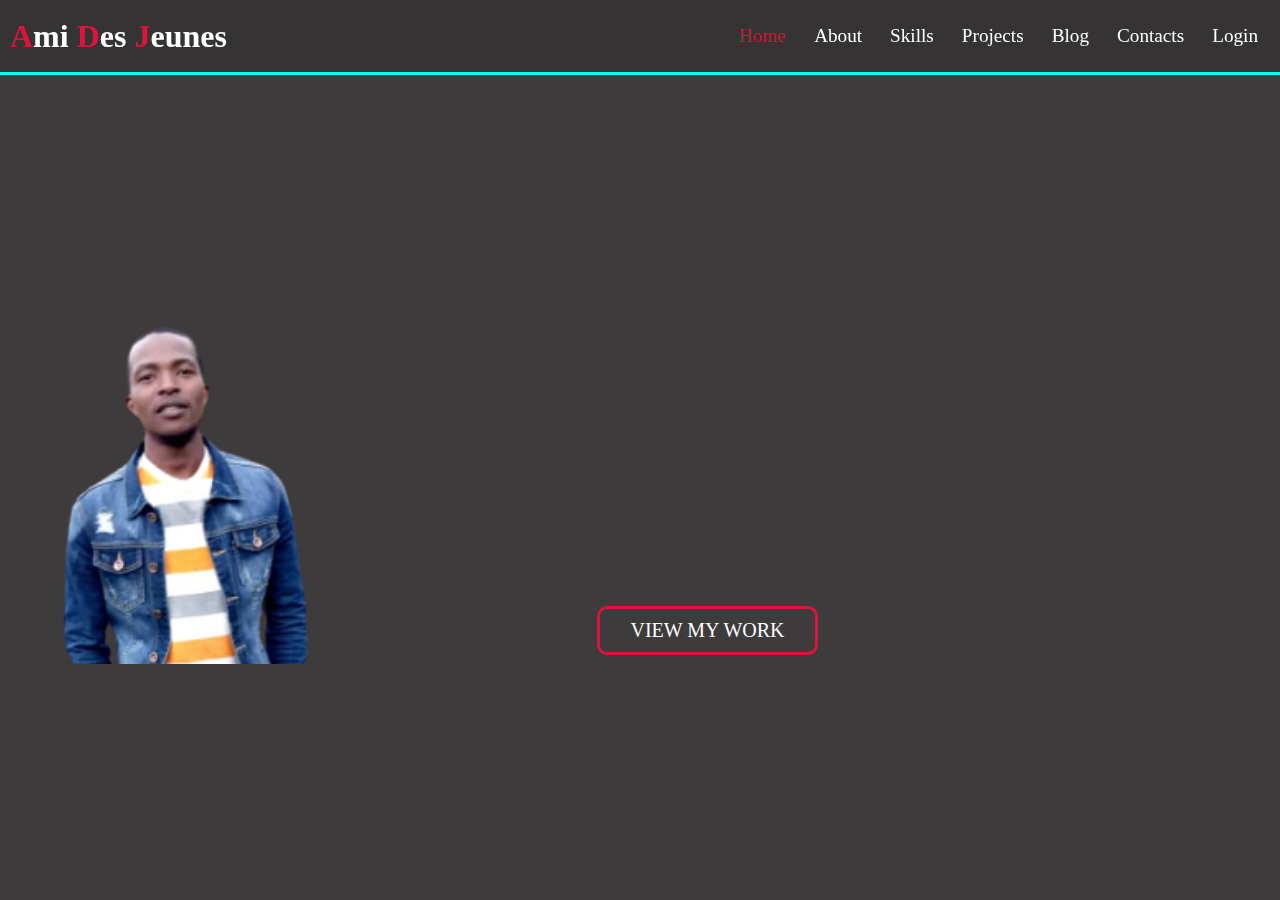
<file: UI/index.html>
<!DOCTYPE html>
<html lang="en">
<head>
    <meta charset="UTF-8">
    <meta name="viewport" content="width=device-width, initial-scale=1.0">
    <link rel="stylesheet" href="./style.css">
    <title>My Web</title>
</head>
<body>
    <!-- header section -->
    <section id="header">
    <div class="header container">
        <div class="nav-bar">
            <div class="brand"> <h1> <a href="#home"> <span>A</span>mi <span>D</span>es <span>J</span>eunes</a></h1> </div>
            <div class="nav-list">
                <div class="hamburger"> <div class="bar"></div></div>
                <ul>
                    <li><a href="#home" class="active_link">Home</a></li>
                    <li><a href="#about">About</a></li>
                    <li><a href="#">Skills</a></li>
                    <li><a href="#">Projects</a></li>
                    <li><a href="#">Blog</a></li>
                    <li><a href="#">Contacts</a></li>
                    <li><a href="#">Login</a></li>
                </ul>

            </div>
       </div>
    </div>
    </section>
    <!-- end of header section -->

    <!-- home section -->
    <section id="home">
        <div class="hero container">
            <div class="text">
                <div class="image">
                    <img src="./img/ami.png" alt="">
                </div>
                <div class="side">
                    <h1>Hello, I’m <span></span></h1>
                    <h1> Ami des jeunes Habumugisha.<span></span></h1>
                    <h1>I’m full-stack a Web developer.<span></span></h1>
                    <a href="#" type="button" class="cta">View my Work</a>
                </div>
            </div>
        </div>
    </section>
    <!-- end of homesection -->
    
    <script src="./app.js"></script>
</body>
</html>
</file>
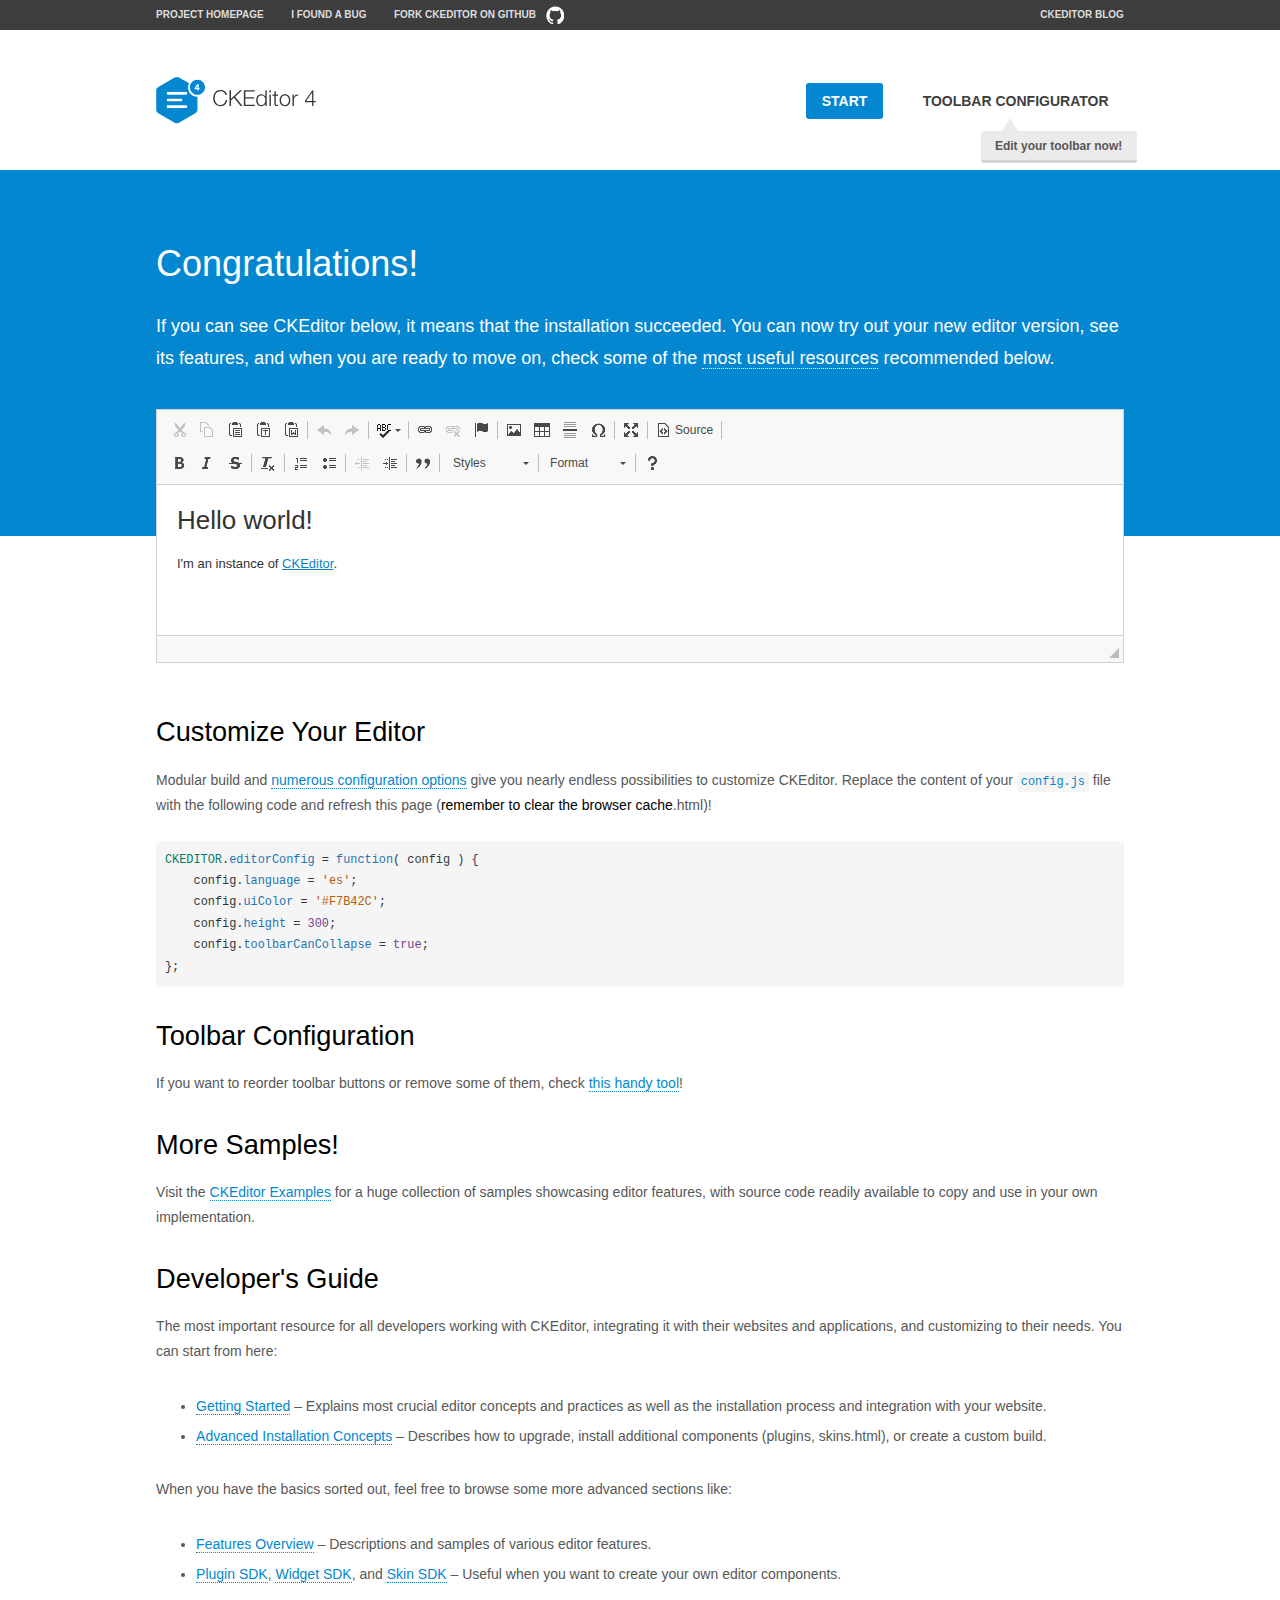
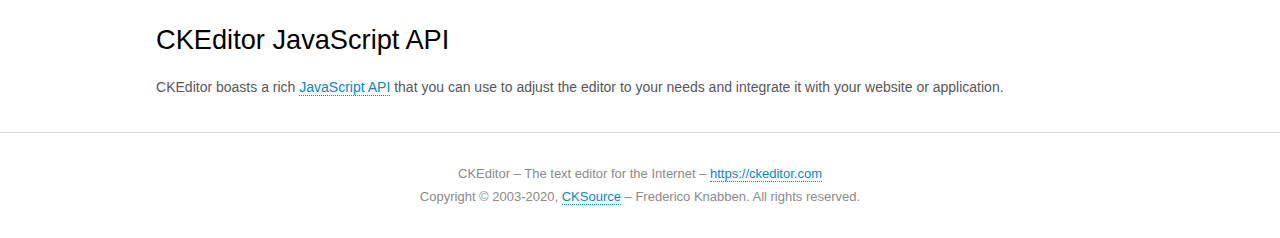
<file: UI/scripts/ckeditor/samples/index.html>
<!DOCTYPE html>
<!--
Copyright (c) 2003-2020, CKSource - Frederico Knabben. All rights reserved.
For licensing, see LICENSE.md or https://ckeditor.com/legal/ckeditor-oss-license
-->
<html lang="en">
<head>
	<meta charset="utf-8">
	<title>CKEditor Sample</title>
	<script src="../ckeditor.js"></script>
	<script src="js/sample.js"></script>
	<link rel="stylesheet" href="css/samples.css">
	<link rel="stylesheet" href="toolbarconfigurator/lib/codemirror/neo.css">
	<meta name="viewport" content="width=device-width,initial-scale=1">
	<meta name="description" content="Try the latest sample of CKEditor 4 and learn more about customizing your WYSIWYG editor with endless possibilities.">
</head>
<body id="main">

<nav class="navigation-a">
	<div class="grid-container">
		<ul class="navigation-a-left grid-width-70">
			<li><a href="https://ckeditor.com/ckeditor-4/">Project Homepage</a></li>
			<li><a href="https://github.com/ckeditor/ckeditor4/issues">I found a bug</a></li>
			<li><a href="https://github.com/ckeditor/ckeditor4" class="icon-pos-right icon-navigation-a-github">Fork CKEditor on GitHub</a></li>
		</ul>
		<ul class="navigation-a-right grid-width-30">
			<li><a href="https://ckeditor.com/blog/">CKEditor Blog</a></li>
		</ul>
	</div>
</nav>

<header class="header-a">
	<div class="grid-container">
		<h1 class="header-a-logo grid-width-30">
			<a href="index.html"><img src="img/logo.svg" onerror="this.src='img/logo.png'; this.onerror=null;" alt="CKEditor Sample"></a>
		</h1>

		<nav class="navigation-b grid-width-70">
			<ul>
				<li><a href="index.html" class="button-a button-a-background">Start</a></li>
				<li><a href="toolbarconfigurator/index.html" class="button-a">Toolbar configurator <span class="balloon-a balloon-a-nw">Edit your toolbar now!</span></a></li>
			</ul>
		</nav>
	</div>
</header>

<main>
	<div class="adjoined-top">
		<div class="grid-container">
			<div class="content grid-width-100">
				<h1>Congratulations!</h1>
				<p>
					If you can see CKEditor below, it means that the installation succeeded.
					You can now try out your new editor version, see its features, and when you are ready to move on, check some of the <a href="#sample-customize">most useful resources</a> recommended below.
				</p>
			</div>
		</div>
	</div>
	<div class="adjoined-bottom">
		<div class="grid-container">
			<div class="grid-width-100">
				<div id="editor">
					<h1>Hello world!</h1>
					<p>I'm an instance of <a href="https://ckeditor.com">CKEditor</a>.</p>
				</div>
			</div>
		</div>
	</div>

	<div class="grid-container">
		<div class="content grid-width-100">
			<section id="sample-customize">
				<h2>Customize Your Editor</h2>
				<p>Modular build and <a href="https://ckeditor.com/docs/ckeditor4/latest/guide/dev_configuration.html">numerous configuration options</a> give you nearly endless possibilities to customize CKEditor. Replace the content of your <code><a href="../config.js">config.js</a></code> file with the following code and refresh this page (<strong>remember to clear the browser cache</strong>.html)!</p>
		<pre class="cm-s-neo CodeMirror"><code><span style="padding-right: 0.1px;"><span class="cm-variable">CKEDITOR</span>.<span class="cm-property">editorConfig</span> <span class="cm-operator">=</span> <span class="cm-keyword">function</span>( <span class="cm-def">config</span> ) {</span>
<span style="padding-right: 0.1px;"><span class="cm-tab">	</span><span class="cm-variable-2">config</span>.<span class="cm-property">language</span> <span class="cm-operator">=</span> <span class="cm-string">'es'</span>;</span>
<span style="padding-right: 0.1px;"><span class="cm-tab">	</span><span class="cm-variable-2">config</span>.<span class="cm-property">uiColor</span> <span class="cm-operator">=</span> <span class="cm-string">'#F7B42C'</span>;</span>
<span style="padding-right: 0.1px;"><span class="cm-tab">	</span><span class="cm-variable-2">config</span>.<span class="cm-property">height</span> <span class="cm-operator">=</span> <span class="cm-number">300</span>;</span>
<span style="padding-right: 0.1px;"><span class="cm-tab">	</span><span class="cm-variable-2">config</span>.<span class="cm-property">toolbarCanCollapse</span> <span class="cm-operator">=</span> <span class="cm-atom">true</span>;</span>
<span style="padding-right: 0.1px;">};</span></code></pre>
			</section>

			<section>
				<h2>Toolbar Configuration</h2>
				<p>If you want to reorder toolbar buttons or remove some of them, check <a href="toolbarconfigurator/index.html">this handy tool</a>!</p>
			</section>

			<section>
				<h2>More Samples!</h2>
				<p>Visit the <a href="https://ckeditor.com/docs/ckeditor4/latest/examples/index.html">CKEditor Examples</a> for a huge collection of samples showcasing editor features, with source code readily available to copy and use in your own implementation.</p>
			</section>

			<section>
				<h2>Developer's Guide</h2>
				<p>The most important resource for all developers working with CKEditor, integrating it with their websites and applications, and customizing to their needs. You can start from here:</p>
				<ul>
					<li><a href="https://ckeditor.com/docs/ckeditor4/latest/guide/dev_installation.html">Getting Started</a> &ndash; Explains most crucial editor concepts and practices as well as the installation process and integration with your website.</li>
					<li><a href="https://ckeditor.com/docs/ckeditor4/latest/guide/dev_advanced_installation.html">Advanced Installation Concepts</a> &ndash; Describes how to upgrade, install additional components (plugins, skins.html), or create a custom build.</li>
				</ul>
					<p>When you have the basics sorted out, feel free to browse some more advanced sections like:</p>
				<ul>
					<li><a href="https://ckeditor.com/docs/ckeditor4/latest/features/index.html">Features Overview</a> &ndash; Descriptions and samples of various editor features.</li>
					<li><a href="https://ckeditor.com/docs/ckeditor4/latest/guide/plugin_sdk_intro.html">Plugin SDK</a>, <a href="https://ckeditor.com/docs/ckeditor4/latest/guide/widget_sdk_intro.html">Widget SDK</a>, and <a href="https://ckeditor.com/docs/ckeditor4/latest/guide/skin_sdk_intro.html">Skin SDK</a> &ndash; Useful when you want to create your own editor components.</li>
				</ul>
			</section>

			<section>
				<h2>CKEditor JavaScript API</h2>
				<p>CKEditor boasts a rich <a href="https://ckeditor.com/docs/ckeditor4/latest/api/index.html">JavaScript API</a> that you can use to adjust the editor to your needs and integrate it with your website or application.</p>
			</section>
		</div>
	</div>
</main>

<footer class="footer-a grid-container">
	<div class="grid-container">
		<p class="grid-width-100">
			CKEditor &ndash; The text editor for the Internet &ndash; <a class="samples" href="https://ckeditor.com/">https://ckeditor.com</a>
		</p>
		<p class="grid-width-100" id="copy">
			Copyright &copy; 2003-2020, <a class="samples" href="https://cksource.com/">CKSource</a> &ndash; Frederico Knabben. All rights reserved.
		</p>
	</div>
</footer>
<script>
	initSample();
</script>

</body>
</html>
</file>
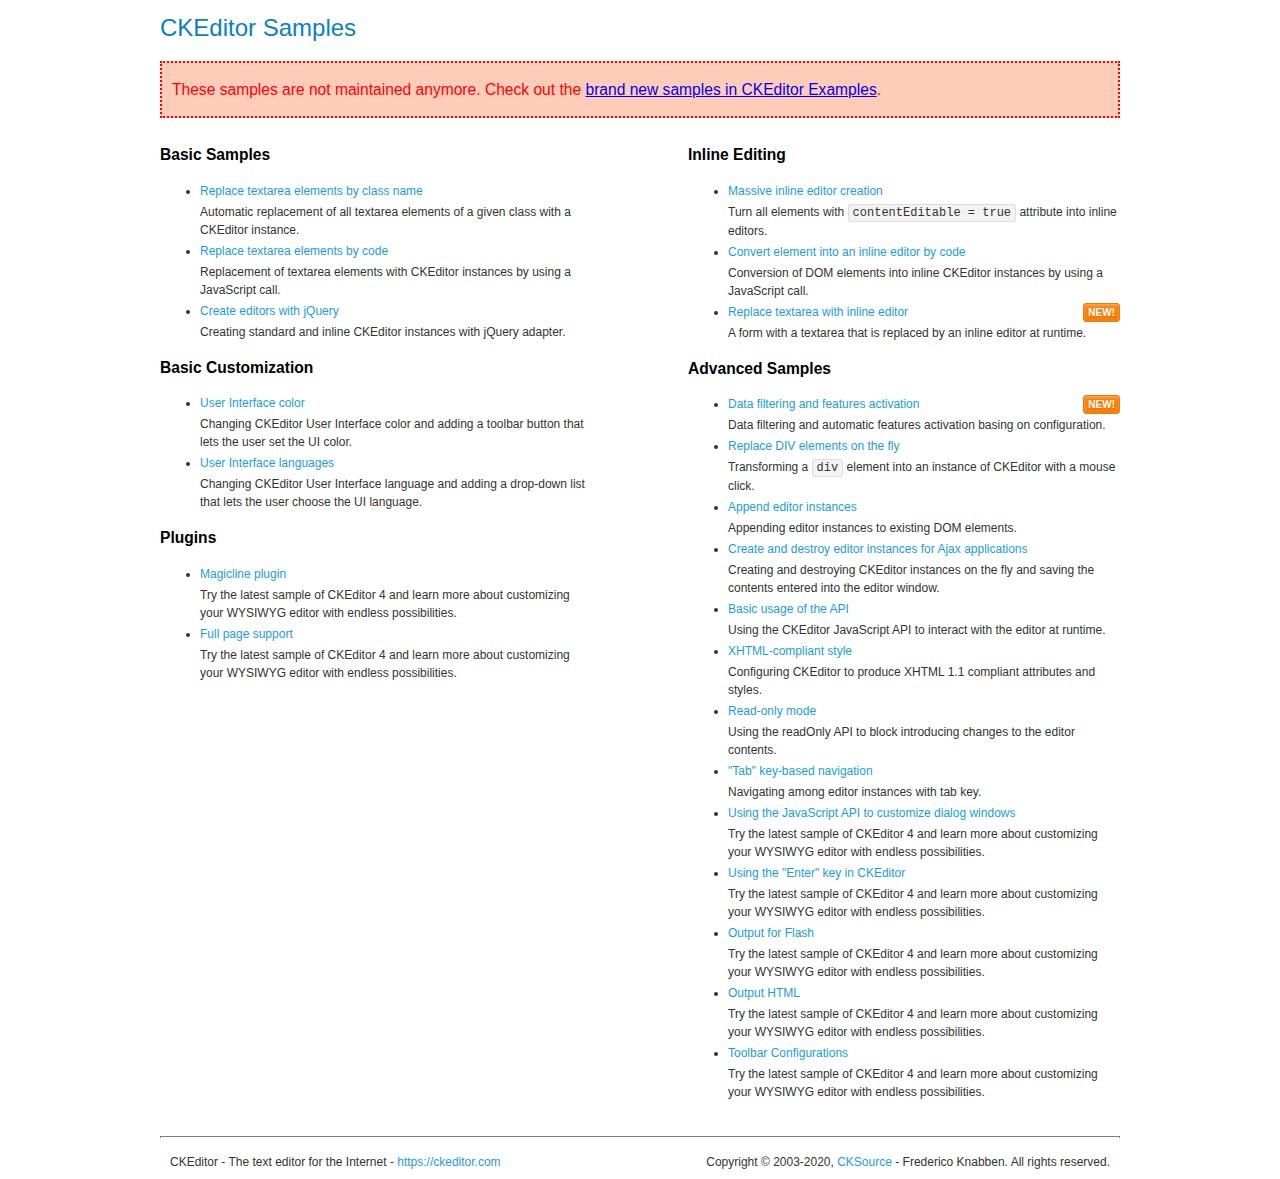
<file: UI/scripts/ckeditor/samples/old/index.html>
<!DOCTYPE html>
<!--
Copyright (c) 2003-2020, CKSource - Frederico Knabben. All rights reserved.
For licensing, see LICENSE.md or https://ckeditor.com/legal/ckeditor-oss-license
-->
<html lang="en">
<head>
	<meta charset="utf-8">
	<title>CKEditor Samples</title>
	<link rel="stylesheet" href="sample.css">
	<meta name="description" content="Try the latest sample of CKEditor 4 and learn more about customizing your WYSIWYG editor with endless possibilities.">
</head>
<body>
	<h1 class="samples">
		CKEditor Samples
	</h1>
	<div class="warning deprecated">
		These samples are not maintained anymore. Check out the <a href="https://ckeditor.com/docs/ckeditor4/latest/examples/index.html">brand new samples in CKEditor Examples</a>.
	</div>
	<div class="twoColumns">
		<div class="twoColumnsLeft">
			<h2 class="samples">
				Basic Samples
			</h2>
			<dl class="samples">
				<dt><a class="samples" href="replacebyclass.html">Replace textarea elements by class name</a></dt>
				<dd>Automatic replacement of all textarea elements of a given class with a CKEditor instance.</dd>

				<dt><a class="samples" href="replacebycode.html">Replace textarea elements by code</a></dt>
				<dd>Replacement of textarea elements with CKEditor instances by using a JavaScript call.</dd>

				<dt><a class="samples" href="jquery.html">Create editors with jQuery</a></dt>
				<dd>Creating standard and inline CKEditor instances with jQuery adapter.</dd>
			</dl>

			<h2 class="samples">
				Basic Customization
			</h2>
			<dl class="samples">
				<dt><a class="samples" href="uicolor.html">User Interface color</a></dt>
				<dd>Changing CKEditor User Interface color and adding a toolbar button that lets the user set the UI color.</dd>

				<dt><a class="samples" href="uilanguages.html">User Interface languages</a></dt>
				<dd>Changing CKEditor User Interface language and adding a drop-down list that lets the user choose the UI language.</dd>
			</dl>


			<h2 class="samples">Plugins</h2>
<dl class="samples">
<dt><a class="samples" href="magicline/magicline.html">Magicline plugin</a></dt>
<dd>Try the latest sample of CKEditor 4 and learn more about customizing your WYSIWYG editor with endless possibilities.</dd>

<dt><a class="samples" href="wysiwygarea/fullpage.html">Full page support</a></dt>
<dd>Try the latest sample of CKEditor 4 and learn more about customizing your WYSIWYG editor with endless possibilities.</dd>
</dl>
		</div>
		<div class="twoColumnsRight">
			<h2 class="samples">
				Inline Editing
			</h2>
			<dl class="samples">
				<dt><a class="samples" href="inlineall.html">Massive inline editor creation</a></dt>
				<dd>Turn all elements with <code>contentEditable = true</code> attribute into inline editors.</dd>

				<dt><a class="samples" href="inlinebycode.html">Convert element into an inline editor by code</a></dt>
				<dd>Conversion of DOM elements into inline CKEditor instances by using a JavaScript call.</dd>

				<dt><a class="samples" href="inlinetextarea.html">Replace textarea with inline editor</a> <span class="new">New!</span></dt>
				<dd>A form with a textarea that is replaced by an inline editor at runtime.</dd>

				
			</dl>

			<h2 class="samples">
				Advanced Samples
			</h2>
			<dl class="samples">
				<dt><a class="samples" href="datafiltering.html">Data filtering and features activation</a> <span class="new">New!</span></dt>
				<dd>Data filtering and automatic features activation basing on configuration.</dd>

				<dt><a class="samples" href="divreplace.html">Replace DIV elements on the fly</a></dt>
				<dd>Transforming a <code>div</code> element into an instance of CKEditor with a mouse click.</dd>

				<dt><a class="samples" href="appendto.html">Append editor instances</a></dt>
				<dd>Appending editor instances to existing DOM elements.</dd>

				<dt><a class="samples" href="ajax.html">Create and destroy editor instances for Ajax applications</a></dt>
				<dd>Creating and destroying CKEditor instances on the fly and saving the contents entered into the editor window.</dd>

				<dt><a class="samples" href="api.html">Basic usage of the API</a></dt>
				<dd>Using the CKEditor JavaScript API to interact with the editor at runtime.</dd>

				<dt><a class="samples" href="xhtmlstyle.html">XHTML-compliant style</a></dt>
				<dd>Configuring CKEditor to produce XHTML 1.1 compliant attributes and styles.</dd>

				<dt><a class="samples" href="readonly.html">Read-only mode</a></dt>
				<dd>Using the readOnly API to block introducing changes to the editor contents.</dd>

				<dt><a class="samples" href="tabindex.html">"Tab" key-based navigation</a></dt>
				<dd>Navigating among editor instances with tab key.</dd>


				
<dt><a class="samples" href="dialog/dialog.html">Using the JavaScript API to customize dialog windows</a></dt>
<dd>Try the latest sample of CKEditor 4 and learn more about customizing your WYSIWYG editor with endless possibilities.</dd>

<dt><a class="samples" href="enterkey/enterkey.html">Using the &quot;Enter&quot; key in CKEditor</a></dt>
<dd>Try the latest sample of CKEditor 4 and learn more about customizing your WYSIWYG editor with endless possibilities.</dd>

<dt><a class="samples" href="htmlwriter/outputforflash.html">Output for Flash</a></dt>
<dd>Try the latest sample of CKEditor 4 and learn more about customizing your WYSIWYG editor with endless possibilities.</dd>

<dt><a class="samples" href="htmlwriter/outputhtml.html">Output HTML</a></dt>
<dd>Try the latest sample of CKEditor 4 and learn more about customizing your WYSIWYG editor with endless possibilities.</dd>

<dt><a class="samples" href="toolbar/toolbar.html">Toolbar Configurations</a></dt>
<dd>Try the latest sample of CKEditor 4 and learn more about customizing your WYSIWYG editor with endless possibilities.</dd>

			</dl>
		</div>
	</div>
	<div id="footer">
		<hr>
		<p>
			CKEditor - The text editor for the Internet - <a class="samples" href="https://ckeditor.com/">https://ckeditor.com</a>
		</p>
		<p id="copy">
			Copyright &copy; 2003-2020, <a class="samples" href="https://cksource.com/">CKSource</a> - Frederico Knabben. All rights reserved.
		</p>
	</div>
</body>
</html>
</file>
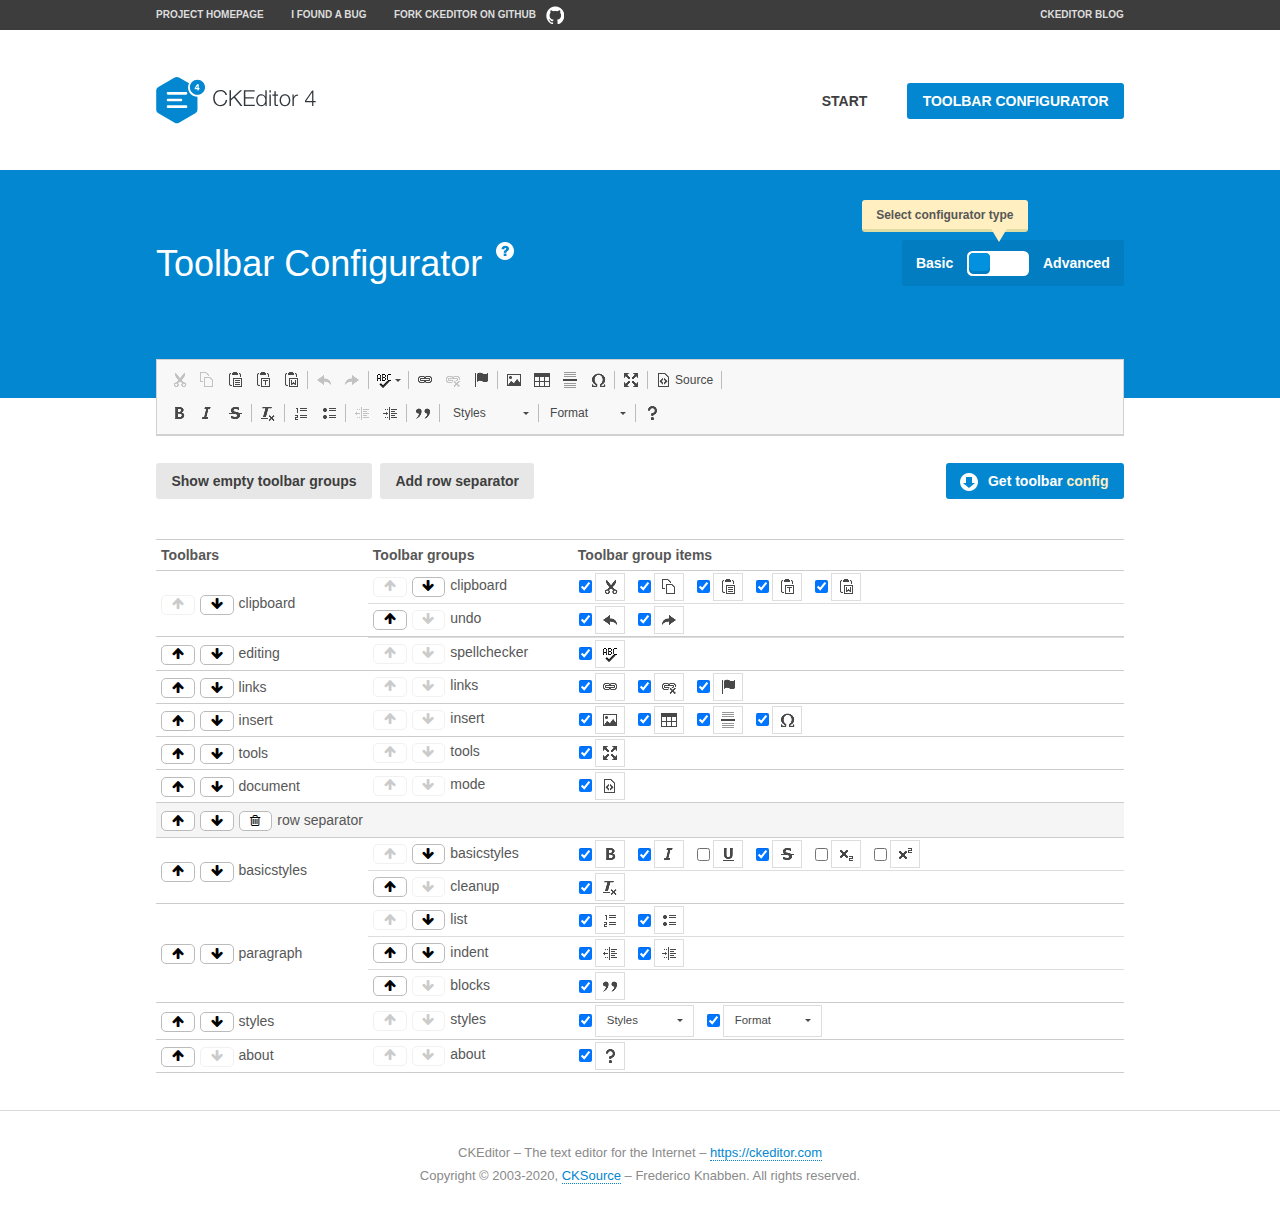
<file: UI/scripts/ckeditor/samples/toolbarconfigurator/index.html>
<!DOCTYPE html>
<!--
Copyright (c) 2003-2020, CKSource - Frederico Knabben. All rights reserved.
For licensing, see LICENSE.md or https://ckeditor.com/legal/ckeditor-oss-license
-->
<!--[if IE 8]><html class="ie8"><![endif]-->
<!--[if gt IE 8]><html><![endif]-->
<!--[if !IE]><!--><html lang="en"><!--<![endif]-->
<head>
	<meta charset="utf-8">
	<title>Toolbar Configurator</title>
	<script src="../../ckeditor.js"></script>
	<script>
		if ( CKEDITOR.env.ie && CKEDITOR.env.version < 9 )
			CKEDITOR.tools.enableHtml5Elements( document );
	</script>
	<link rel="stylesheet" href="lib/codemirror/codemirror.css">
	<link rel="stylesheet" href="lib/codemirror/show-hint.css">
	<link rel="stylesheet" href="lib/codemirror/neo.css">
	<link rel="stylesheet" href="css/fontello.css">
	<link rel="stylesheet" href="../css/samples.css">
	<meta name="description" content="Try the latest sample of CKEditor 4 and learn more about customizing your WYSIWYG editor with endless possibilities.">
</head>
<body id="toolbar">

<nav class="navigation-a">
	<div class="grid-container">
		<ul class="navigation-a-left grid-width-70">
			<li><a href="https://ckeditor.com/ckeditor-4/">Project Homepage</a></li>
			<li><a href="https://github.com/ckeditor/ckeditor4/issues">I found a bug</a></li>
			<li><a href="https://github.com/ckeditor/ckeditor4" class="icon-pos-right icon-navigation-a-github">Fork CKEditor on GitHub</a></li>
		</ul>
		<ul class="navigation-a-right grid-width-30">
			<li><a href="https://ckeditor.com/blog/">CKEditor Blog</a></li>
		</ul>
	</div>
</nav>

<header class="header-a">
	<div class="grid-container">
		<h1 class="header-a-logo grid-width-30">
			<a href="../index.html"><img src="../img/logo.svg" onerror="this.src='../img/logo.png'; this.onerror=null;" alt="CKEditor Logo"></a>
		</h1>
		<nav class="navigation-b grid-width-70">
			<ul>
				<li><a href="../index.html"  class="button-a">Start</a></li>
				<li><a href="index.html"  class="button-a button-a-background">Toolbar configurator</a></li>
			</ul>
		</nav>
	</div>
</header>

<main>
	<div class="adjoined-top">
		<div class="grid-container">
			<div class="content grid-width-100">
				<div class="grid-container-nested">
					<h1 class="grid-width-60">
						Toolbar Configurator
						<a href="#help-content" type="button" title="Configurator help" id="help" class="button-a button-a-background button-a-no-text icon-pos-left icon-question-mark">Help</a>
					</h1>

					<div class="grid-width-40 grid-switch-magic">
						<div class="switch">
							<span class="balloon-a balloon-a-se">Select configurator type</span>
							<input type="radio" name="radio" data-num="1" id="radio-basic" />
							<input type="radio" name="radio" data-num="2" id="radio-advanced" />
							<label data-for="1" for="radio-basic">Basic</label>
							<span class="switch-inner">
								<span class="handler"></span>
							</span>
							<label data-for="2" for="radio-advanced">Advanced</label>
						</div>
					</div>
				</div>
			</div>
		</div>
	</div>
	<div class="adjoined-bottom">
		<div class="grid-container">
			<div class="grid-width-100">
				<div class="editors-container">
					<div id="editor-basic"></div>
					<div id="editor-advanced"></div>
				</div>
			</div>
		</div>
	</div>

	<div class="grid-container configurator">
		<div class="content grid-width-100">
			<div class="configurator">
				<div>
					<div id="toolbarModifierWrapper"></div>
				</div>
			</div>
		</div>
	</div>

	<div id="help-content">
		<div class="grid-container">
			<div class="grid-width-100">
				<h2>What Am I Doing Here?</h2>

				<div class="grid-container grid-container-nested">
					<div class="basic">
						<div class="grid-width-50">
							<p>Arrange <a href="https://ckeditor.com/docs/ckeditor4/latest/api/CKEDITOR_config.html#cfg-toolbarGroups">toolbar groups</a>, toggle <a href="https://ckeditor.com/docs/ckeditor4/latest/api/CKEDITOR_config.html#cfg-removeButtons">button visibility</a> according to your needs and get your toolbar configuration.</p>
							<p>You can replace the content of the <a href="../../config.js"><code>config.js</code></a> file with the generated configuration. If you already set some configuration options you will need to merge both configurations.</p>
						</div>
						<div class="grid-width-50">
							<p>Read more about different ways of <a href="https://ckeditor.com/docs/ckeditor4/latest/guide/dev_configuration.html">setting configuration</a> and do not forget about <strong>clearing browser cache</strong>.</p>
							<p>Arranging toolbar groups is the recommended way of configuring the toolbar, but if you need more freedom you can use the <a href="#advanced">advanced configurator</a>.</p>
						</div>
					</div>
					<div class="advanced" style="display: none;">
						<div class="grid-width-50">
							<p>With this code editor you can edit your <a href="https://ckeditor.com/docs/ckeditor4/latest/api/CKEDITOR_config.html#cfg-toolbar">toolbar configuration</a> live.</p>
							<p>You can replace the content of the <a href="../../config.js"><code>config.js</code></a> file with the generated configuration. If you already set some configuration options you will need to merge both configurations.</p>
						</div>
						<div class="grid-width-50">
							<p>Read more about different ways of <a href="https://ckeditor.com/docs/ckeditor4/latest/guide/dev_configuration.html">setting configuration</a> and do not forget about <strong>clearing browser cache</strong>.</p>
						</div>
					</div>
				</div>

				<p class="grid-container grid-container-nested">
					<button type="button" class="help-content-close grid-width-100 button-a button-a-background">Got it. Let's play!</button>
				</p>
			</div>
		</div>
	</div>
</main>

<footer class="footer-a grid-container">
	<p class="grid-width-100">
		CKEditor &ndash; The text editor for the Internet &ndash; <a class="samples" href="https://ckeditor.com/">https://ckeditor.com</a>
	</p>
	<p class="grid-width-100" id="copy">
		Copyright &copy; 2003-2020, <a class="samples" href="https://cksource.com/">CKSource</a> &ndash; Frederico Knabben. All rights reserved.
	</p>
</footer>

<script src="lib/codemirror/codemirror.js"></script>
<script src="lib/codemirror/javascript.js"></script>
<script src="lib/codemirror/show-hint.js"></script>

<script src="js/fulltoolbareditor.js"></script>
<script src="js/abstracttoolbarmodifier.js"></script>
<script src="js/toolbarmodifier.js"></script>
<script src="js/toolbartextmodifier.js"></script>
<script src="../js/sf.js"></script>

<script>
	( function() {
		'use strict';

		var mode = ( window.location.hash.substr( 1 ) === 'advanced' ) ? 'advanced' : 'basic',
			configuratorSection = CKEDITOR.document.findOne( 'main > .grid-container.configurator' ),
			basicInstruction = CKEDITOR.document.findOne( '#help-content .basic' ),
			advancedInstruction = CKEDITOR.document.findOne( '#help-content .advanced' ),

			// Configurator mode switcher.
			modeSwitchBasic = CKEDITOR.document.getById( 'radio-basic' ),
			modeSwitchAdvanced = CKEDITOR.document.getById( 'radio-advanced' );

		// Initial setup
		function updateSwitcher() {
			if ( mode === 'advanced' ) {
				modeSwitchAdvanced.$.checked = true;
			} else {
				modeSwitchBasic.$.checked = true;
			}
		}

		updateSwitcher();

		CKEDITOR.document.getWindow().on( 'hashchange', function( e ) {
			var hash = window.location.hash.substr( 1 );
			if ( !( hash === 'advanced' || hash === 'basic' ) ) {
				return;
			}
			mode = hash;
			onToolbarsDone( mode );
		} );

		CKEDITOR.document.getWindow().on( 'resize', function() {
			updateToolbar( ( mode === 'basic' ? toolbarModifier : toolbarTextModifier )[ 'editorInstance' ] );
		} );

		function onRefresh( modifier ) {
			modifier = modifier || this;

			if ( mode === 'basic' && modifier instanceof ToolbarConfigurator.ToolbarTextModifier ) {
				return;
			}

			// CodeMirror container becomes visible, so we need to refresh and to avoid rendering problems.
			if ( mode === 'advanced' && modifier instanceof ToolbarConfigurator.ToolbarTextModifier ) {
				modifier.codeContainer.refresh();
			}

			updateToolbar( modifier.editorInstance );
		}

		function updateToolbar( editor ) {
			var editorContainer = editor.container;

			// Not always editor is loaded.
			if ( !editorContainer ) {
				return;
			}

			var displayStyle = editorContainer.getStyle( 'display' );

			editorContainer.setStyle( 'display', 'block' );

			var newHeight = editorContainer.getSize( 'height' );

			var newMarginTop = parseInt( editorContainer.getComputedStyle( 'margin-top' ), 10 );
			newMarginTop = ( isNaN( newMarginTop ) ? 0 : Number( newMarginTop ) );

			var newMarginBottom = parseInt( editorContainer.getComputedStyle( 'margin-bottom' ), 10 );
			newMarginBottom = ( isNaN( newMarginBottom ) ? 0 : Number( newMarginBottom ) );

			var result = newHeight + newMarginTop + newMarginBottom;

			editorContainer.setStyle( 'display', displayStyle );

			editor.container.getAscendant( 'div' ).setStyle( 'height', result + 'px' );
		}

		var toolbarModifier = new ToolbarConfigurator.ToolbarModifier( 'editor-basic' );

		var done = 0;
		toolbarModifier.init( onToolbarInit );
		toolbarModifier.onRefresh = onRefresh;

		CKEDITOR.document.getById( 'toolbarModifierWrapper' ).append( toolbarModifier.mainContainer );

		var toolbarTextModifier = new ToolbarConfigurator.ToolbarTextModifier( 'editor-advanced' );
		toolbarTextModifier.init( onToolbarInit );
		toolbarTextModifier.onRefresh = onRefresh;

		function onToolbarInit() {
			if ( ++done === 2 ) {
				onToolbarsDone();

				positionSticky.watch( CKEDITOR.document.findOne( '.toolbar' ), function() {
					return mode === 'advanced';
				} );
			}
		}

		function onToolbarsDone() {
			if ( mode === 'basic' ) {
				toggleModeBasic( false );
			} else {
				toggleModeAdvanced( false );
			}

			updateSwitcher();

			setTimeout( function() {
				CKEDITOR.document.findOne( '.editors-container' ).addClass( 'active' );
				CKEDITOR.document.findOne( '#toolbarModifierWrapper' ).addClass( 'active' );
			}, 200 );
		}

		CKEDITOR.document.getById( 'toolbarModifierWrapper' ).append( toolbarTextModifier.mainContainer );

		function toogleModeSwitch( onElement, offElement, onModifier, offModifier ) {
			onElement.addClass( 'fancy-button-active' );
			offElement.removeClass( 'fancy-button-active' );

			onModifier.showUI();
			offModifier.hideUI();
		}

		function toggleModeBasic( callOnRefresh ) {
			callOnRefresh = ( callOnRefresh !== false );
			mode = 'basic';
			window.location.hash = '#basic';
			toogleModeSwitch( modeSwitchBasic, modeSwitchAdvanced, toolbarModifier, toolbarTextModifier );

			configuratorSection.removeClass( 'freed-width' );
			basicInstruction.show();
			advancedInstruction.hide();

			callOnRefresh && onRefresh( toolbarModifier );
		}

		function toggleModeAdvanced( callOnRefresh ) {
			callOnRefresh = ( callOnRefresh !== false );
			mode = 'advanced';
			window.location.hash = '#advanced';
			toogleModeSwitch( modeSwitchAdvanced, modeSwitchBasic, toolbarTextModifier, toolbarModifier );

			configuratorSection.addClass( 'freed-width' );
			advancedInstruction.show();
			basicInstruction.hide();

			callOnRefresh && onRefresh( toolbarTextModifier );
		}

		modeSwitchBasic.on( 'click', toggleModeBasic );
		modeSwitchAdvanced.on( 'click', toggleModeAdvanced );

		//
		// Position:sticky for the toolbar.
		//

		// Will make elements behave like they were styled with position:sticky.
		var positionSticky = {
			// Store object: {
			// 		element: CKEDITOR.dom.element, // Element which will float.
			// 		placeholder: CKEDITOR.dom.element, // Placeholder which is place to prevent page bounce.
			// 		isFixed: boolean // Whether element float now.
			// }
			watched: [],

			active: [],

			staticContainer: null,

			init: function() {
				var element = CKEDITOR.dom.element.createFromHtml(
					'<div class="staticContainer">' +
						'<div class="grid-container" >' +
							'<div class="grid-width-100">' +
								'<div class="inner"></div>' +
							'</div>' +
						'</div>' +
					'</div>' );

				this.staticContainer = element.findOne( '.inner' );

				CKEDITOR.document.getBody().append( element );
			},

			watch: function( element, preventFunc ) {
				this.watched.push( {
					element: element,
					placeholder: new CKEDITOR.dom.element( 'div' ),
					isFixed: false,
					preventFunc: preventFunc
				} );
			},

			checkAll: function() {
				for ( var i = 0; i < this.watched.length; i++ ) {
					this.check( this.watched[ i ] );
				}
			},

			check: function( element ) {
				var isFixed = element.isFixed;
				var shouldBeFixed = this.shouldBeFixed( element );

				// Nothing to be done.
				if ( isFixed === shouldBeFixed ) {
					return;
				}

				var placeholder = element.placeholder;

				if ( isFixed ) {
					// Unfixing.

					element.element.insertBefore( placeholder );
					placeholder.remove();

					element.element.removeStyle( 'margin' );

					this.active.splice( CKEDITOR.tools.indexOf( this.active, element ), 1 );

				} else {
					// Fixing.
					placeholder.setStyle( 'width', element.element.getSize( 'width' ) + 'px' );
					placeholder.setStyle( 'height', element.element.getSize( 'height' ) + 'px' );
					placeholder.setStyle( 'margin-bottom', element.element.getComputedStyle( 'margin-bottom' ) );
					placeholder.setStyle( 'display', element.element.getComputedStyle( 'display' ) );
					placeholder.insertAfter( element.element );

					this.staticContainer.append( element.element );

					this.active.push( element );
				}

				element.isFixed = !element.isFixed;
			},

			shouldBeFixed: function( element ) {
				if ( element.preventFunc && element.preventFunc() ) {
					return false;
				}

				// If element is already fixed we are checking it's placeholder.
				var related = ( element.isFixed ? element.placeholder : element.element ),
					clientRect = related.$.getBoundingClientRect(),
					staticHeight = this.staticContainer.getSize('height' ),
					elemHeight = element.element.getSize( 'height' );

				if ( element.isFixed ) {
					return ( clientRect.top + elemHeight < staticHeight );
				} else {
					return ( clientRect.top < staticHeight );
				}
			}
		};

		positionSticky.init();

		CKEDITOR.document.getWindow().on( 'scroll',
			CKEDITOR.tools.eventsBuffer( 100, positionSticky.checkAll, positionSticky ).input
		);

		// Make the toolbar sticky.
		positionSticky.watch( CKEDITOR.document.findOne( '.editors-container' ) );

		// Help button and help-content.
		( function() {
			var helpButton = CKEDITOR.document.getById( 'help' ),
				helpContent = CKEDITOR.document.getById( 'help-content' );

			// Don't show help button on IE8 because it's unsupported by Pico Modal.
			if ( CKEDITOR.env.ie && CKEDITOR.env.version == 8 ) {
				helpButton.hide();
			} else {
				// Display help modal when the button is clicked.
				helpButton.on( 'click', function( evt ) {
					SF.modal( {
						// Clone modal content from DOM.
						content: helpContent.getHtml(),

						afterCreate: function( modal ) {
							// Enable modal content button to close the modal.
							new CKEDITOR.dom.element( modal.modalElem() ).findOne( '.help-content-close' ).once( 'click', modal.close );
						}
					} ).show();
				} );
			}
		} )();
	} )();
</script>
</body>
</html>
</file>
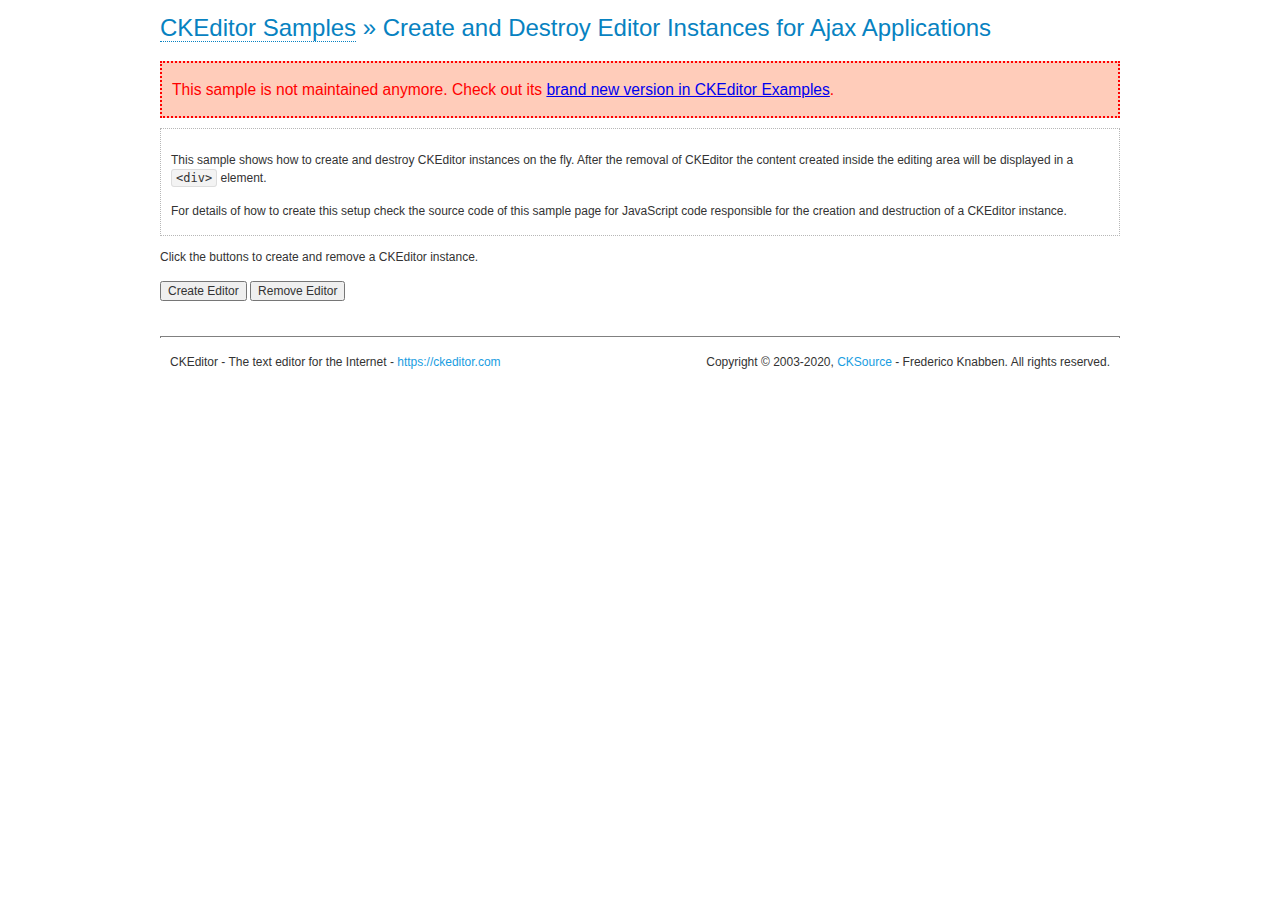
<file: UI/scripts/ckeditor/samples/old/ajax.html>
<!DOCTYPE html>
<!--
Copyright (c) 2003-2020, CKSource - Frederico Knabben. All rights reserved.
For licensing, see LICENSE.md or https://ckeditor.com/legal/ckeditor-oss-license
-->
<html lang="en">
<head>
	<meta charset="utf-8">
	<title>Ajax &mdash; CKEditor Sample</title>
	<script src="../../ckeditor.js"></script>
	<link rel="stylesheet" href="sample.css">
	<meta name="description" content="Try the latest sample of CKEditor 4 and learn more about customizing your WYSIWYG editor with endless possibilities.">
	<script>

		var editor, html = '';

		function createEditor() {
			if ( editor )
				return;

			// Create a new editor inside the <div id="editor">, setting its value to html
			var config = {};
			editor = CKEDITOR.appendTo( 'editor', config, html );
		}

		function removeEditor() {
			if ( !editor )
				return;

			// Retrieve the editor contents. In an Ajax application, this data would be
			// sent to the server or used in any other way.
			document.getElementById( 'editorcontents' ).innerHTML = html = editor.getData();
			document.getElementById( 'contents' ).style.display = '';

			// Destroy the editor.
			editor.destroy();
			editor = null;
		}

	</script>
</head>
<body>
	<h1 class="samples">
		<a href="index.html">CKEditor Samples</a> &raquo; Create and Destroy Editor Instances for Ajax Applications
	</h1>
	<div class="warning deprecated">
		This sample is not maintained anymore. Check out its <a href="https://ckeditor.com/docs/ckeditor4/latest/examples/saveajax.html">brand new version in CKEditor Examples</a>.
	</div>
	<div class="description">
		<p>
			This sample shows how to create and destroy CKEditor instances on the fly. After the removal of CKEditor the content created inside the editing
			area will be displayed in a <code>&lt;div&gt;</code> element.
		</p>
		<p>
			For details of how to create this setup check the source code of this sample page
			for JavaScript code responsible for the creation and destruction of a CKEditor instance.
		</p>
	</div>
	<p>Click the buttons to create and remove a CKEditor instance.</p>
	<p>
		<input onclick="createEditor();" type="button" value="Create Editor">
		<input onclick="removeEditor();" type="button" value="Remove Editor">
	</p>
	<!-- This div will hold the editor. -->
	<div id="editor">
	</div>
	<div id="contents" style="display: none">
		<p>
			Edited Contents:
		</p>
		<!-- This div will be used to display the editor contents. -->
		<div id="editorcontents">
		</div>
	</div>
	<div id="footer">
		<hr>
		<p>
			CKEditor - The text editor for the Internet - <a class="samples" href="https://ckeditor.com/">https://ckeditor.com</a>
		</p>
		<p id="copy">
			Copyright &copy; 2003-2020, <a class="samples" href="https://cksource.com/">CKSource</a> - Frederico
			Knabben. All rights reserved.
		</p>
	</div>
</body>
</html>
</file>
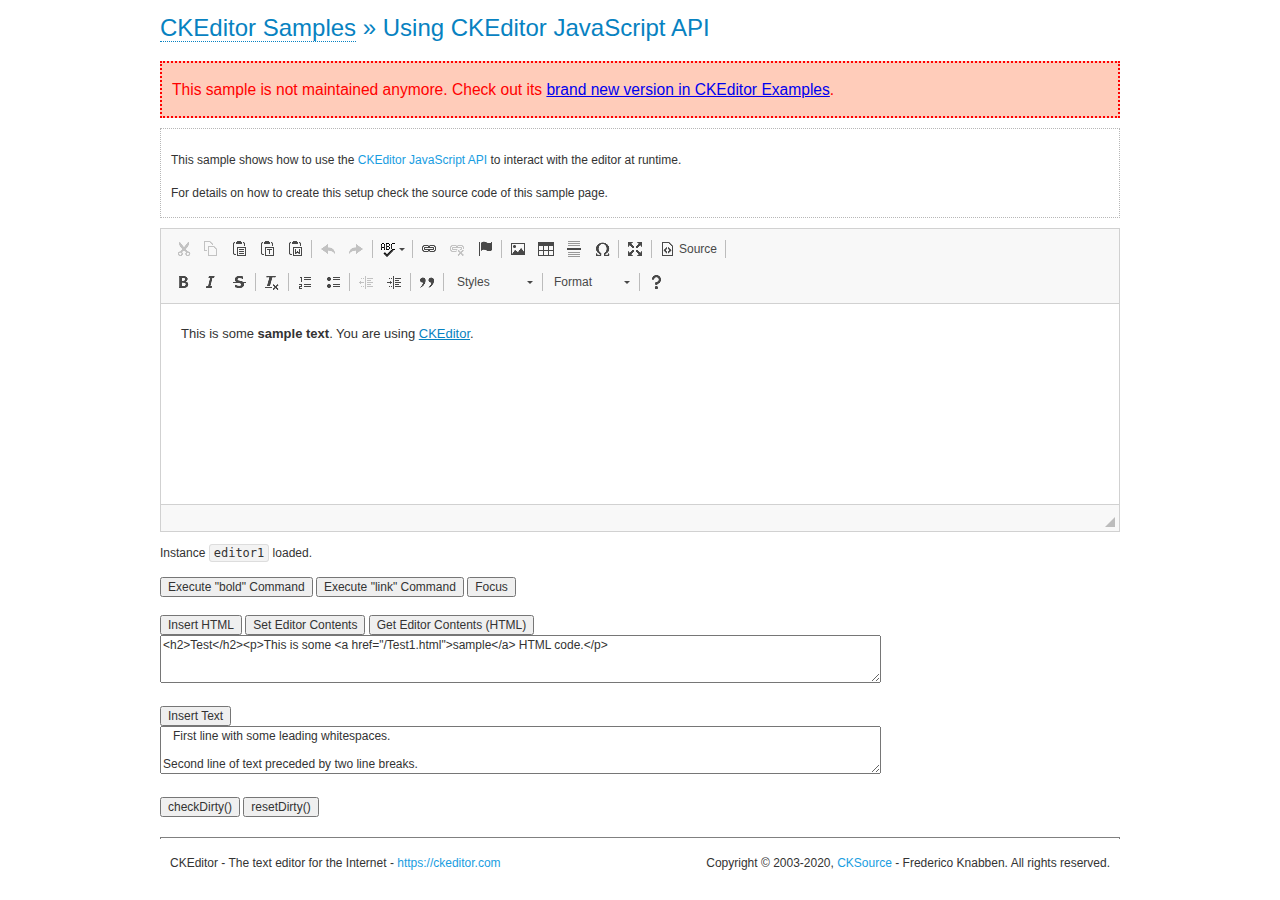
<file: UI/scripts/ckeditor/samples/old/api.html>
<!DOCTYPE html>
<!--
Copyright (c) 2003-2020, CKSource - Frederico Knabben. All rights reserved.
For licensing, see LICENSE.md or https://ckeditor.com/legal/ckeditor-oss-license
-->
<html lang="en">
<head>
	<meta charset="utf-8">
	<title>API Usage &mdash; CKEditor Sample</title>
	<script src="../../ckeditor.js"></script>
	<link href="sample.css" rel="stylesheet">
	<meta name="description" content="Try the latest sample of CKEditor 4 and learn more about customizing your WYSIWYG editor with endless possibilities.">
	<script>

// The instanceReady event is fired, when an instance of CKEditor has finished
// its initialization.
CKEDITOR.on( 'instanceReady', function( ev ) {
	// Show the editor name and description in the browser status bar.
	document.getElementById( 'eMessage' ).innerHTML = 'Instance <code>' + ev.editor.name + '<\/code> loaded.';

	// Show this sample buttons.
	document.getElementById( 'eButtons' ).style.display = 'block';
});

function InsertHTML() {
	// Get the editor instance that we want to interact with.
	var editor = CKEDITOR.instances.editor1;
	var value = document.getElementById( 'htmlArea' ).value;

	// Check the active editing mode.
	if ( editor.mode == 'wysiwyg' )
	{
		// Insert HTML code.
		// https://ckeditor.com/docs/ckeditor4/latest/api/CKEDITOR_editor.html#method-insertHtml
		editor.insertHtml( value );
	}
	else
		alert( 'You must be in WYSIWYG mode!' );
}

function InsertText() {
	// Get the editor instance that we want to interact with.
	var editor = CKEDITOR.instances.editor1;
	var value = document.getElementById( 'txtArea' ).value;

	// Check the active editing mode.
	if ( editor.mode == 'wysiwyg' )
	{
		// Insert as plain text.
		// https://ckeditor.com/docs/ckeditor4/latest/api/CKEDITOR_editor.html#method-insertText
		editor.insertText( value );
	}
	else
		alert( 'You must be in WYSIWYG mode!' );
}

function SetContents() {
	// Get the editor instance that we want to interact with.
	var editor = CKEDITOR.instances.editor1;
	var value = document.getElementById( 'htmlArea' ).value;

	// Set editor contents (replace current contents).
	// https://ckeditor.com/docs/ckeditor4/latest/api/CKEDITOR_editor.html#method-setData
	editor.setData( value );
}

function GetContents() {
	// Get the editor instance that you want to interact with.
	var editor = CKEDITOR.instances.editor1;

	// Get editor contents
	// https://ckeditor.com/docs/ckeditor4/latest/api/CKEDITOR_editor.html#method-getData
	alert( editor.getData() );
}

function ExecuteCommand( commandName ) {
	// Get the editor instance that we want to interact with.
	var editor = CKEDITOR.instances.editor1;

	// Check the active editing mode.
	if ( editor.mode == 'wysiwyg' )
	{
		// Execute the command.
		// https://ckeditor.com/docs/ckeditor4/latest/api/CKEDITOR_editor.html#method-execCommand
		editor.execCommand( commandName );
	}
	else
		alert( 'You must be in WYSIWYG mode!' );
}

function CheckDirty() {
	// Get the editor instance that we want to interact with.
	var editor = CKEDITOR.instances.editor1;
	// Checks whether the current editor contents present changes when compared
	// to the contents loaded into the editor at startup
	// https://ckeditor.com/docs/ckeditor4/latest/api/CKEDITOR_editor.html#method-checkDirty
	alert( editor.checkDirty() );
}

function ResetDirty() {
	// Get the editor instance that we want to interact with.
	var editor = CKEDITOR.instances.editor1;
	// Resets the "dirty state" of the editor (see CheckDirty())
	// https://ckeditor.com/docs/ckeditor4/latest/api/CKEDITOR_editor.html#method-resetDirty
	editor.resetDirty();
	alert( 'The "IsDirty" status has been reset' );
}

function Focus() {
	CKEDITOR.instances.editor1.focus();
}

function onFocus() {
	document.getElementById( 'eMessage' ).innerHTML = '<b>' + this.name + ' is focused </b>';
}

function onBlur() {
	document.getElementById( 'eMessage' ).innerHTML = this.name + ' lost focus';
}

	</script>

</head>
<body>
	<h1 class="samples">
		<a href="index.html">CKEditor Samples</a> &raquo; Using CKEditor JavaScript API
	</h1>
	<div class="warning deprecated">
		This sample is not maintained anymore. Check out its <a href="https://ckeditor.com/docs/ckeditor4/latest/examples/api.html">brand new version in CKEditor Examples</a>.
	</div>
	<div class="description">
	<p>
		This sample shows how to use the
		<a class="samples" href="https://ckeditor.com/docs/ckeditor4/latest/api/CKEDITOR_editor.html">CKEditor JavaScript API</a>
		to interact with the editor at runtime.
	</p>
	<p>
		For details on how to create this setup check the source code of this sample page.
	</p>
	</div>

	<!-- This <div> holds alert messages to be display in the sample page. -->
	<div id="alerts">
		<noscript>
			<p>
				<strong>CKEditor requires JavaScript to run</strong>. In a browser with no JavaScript
				support, like yours, you should still see the contents (HTML data) and you should
				be able to edit it normally, without a rich editor interface.
			</p>
		</noscript>
	</div>
	<form action="../../../samples/sample_posteddata.php" method="post">
		<textarea cols="100" id="editor1" name="editor1" rows="10">&lt;p&gt;This is some &lt;strong&gt;sample text&lt;/strong&gt;. You are using &lt;a href="https://ckeditor.com/"&gt;CKEditor&lt;/a&gt;.&lt;/p&gt;</textarea>

		<script>
			// Replace the <textarea id="editor1"> with an CKEditor instance.
			CKEDITOR.replace( 'editor1', {
				on: {
					focus: onFocus,
					blur: onBlur,

					// Check for availability of corresponding plugins.
					pluginsLoaded: function( evt ) {
						var doc = CKEDITOR.document, ed = evt.editor;
						if ( !ed.getCommand( 'bold' ) )
							doc.getById( 'exec-bold' ).hide();
						if ( !ed.getCommand( 'link' ) )
							doc.getById( 'exec-link' ).hide();
					}
				}
			});
		</script>

		<p id="eMessage">
		</p>

		<div id="eButtons" style="display: none">
			<input id="exec-bold" onclick="ExecuteCommand('bold');" type="button" value="Execute &quot;bold&quot; Command">
			<input id="exec-link" onclick="ExecuteCommand('link');" type="button" value="Execute &quot;link&quot; Command">
			<input onclick="Focus();" type="button" value="Focus">
			<br><br>
			<input onclick="InsertHTML();" type="button" value="Insert HTML">
			<input onclick="SetContents();" type="button" value="Set Editor Contents">
			<input onclick="GetContents();" type="button" value="Get Editor Contents (HTML)">
			<br>
			<textarea cols="100" id="htmlArea" rows="3">&lt;h2&gt;Test&lt;/h2&gt;&lt;p&gt;This is some &lt;a href="/Test1.html"&gt;sample&lt;/a&gt; HTML code.&lt;/p&gt;</textarea>
			<br>
			<br>
			<input onclick="InsertText();" type="button" value="Insert Text">
			<br>
			<textarea cols="100" id="txtArea" rows="3">   First line with some leading whitespaces.

Second line of text preceded by two line breaks.</textarea>
			<br>
			<br>
			<input onclick="CheckDirty();" type="button" value="checkDirty()">
			<input onclick="ResetDirty();" type="button" value="resetDirty()">
		</div>
	</form>
	<div id="footer">
		<hr>
		<p>
			CKEditor - The text editor for the Internet - <a class="samples" href="https://ckeditor.com/">https://ckeditor.com</a>
		</p>
		<p id="copy">
			Copyright &copy; 2003-2020, <a class="samples" href="https://cksource.com/">CKSource</a> - Frederico
			Knabben. All rights reserved.
		</p>
	</div>
</body>
</html>
</file>
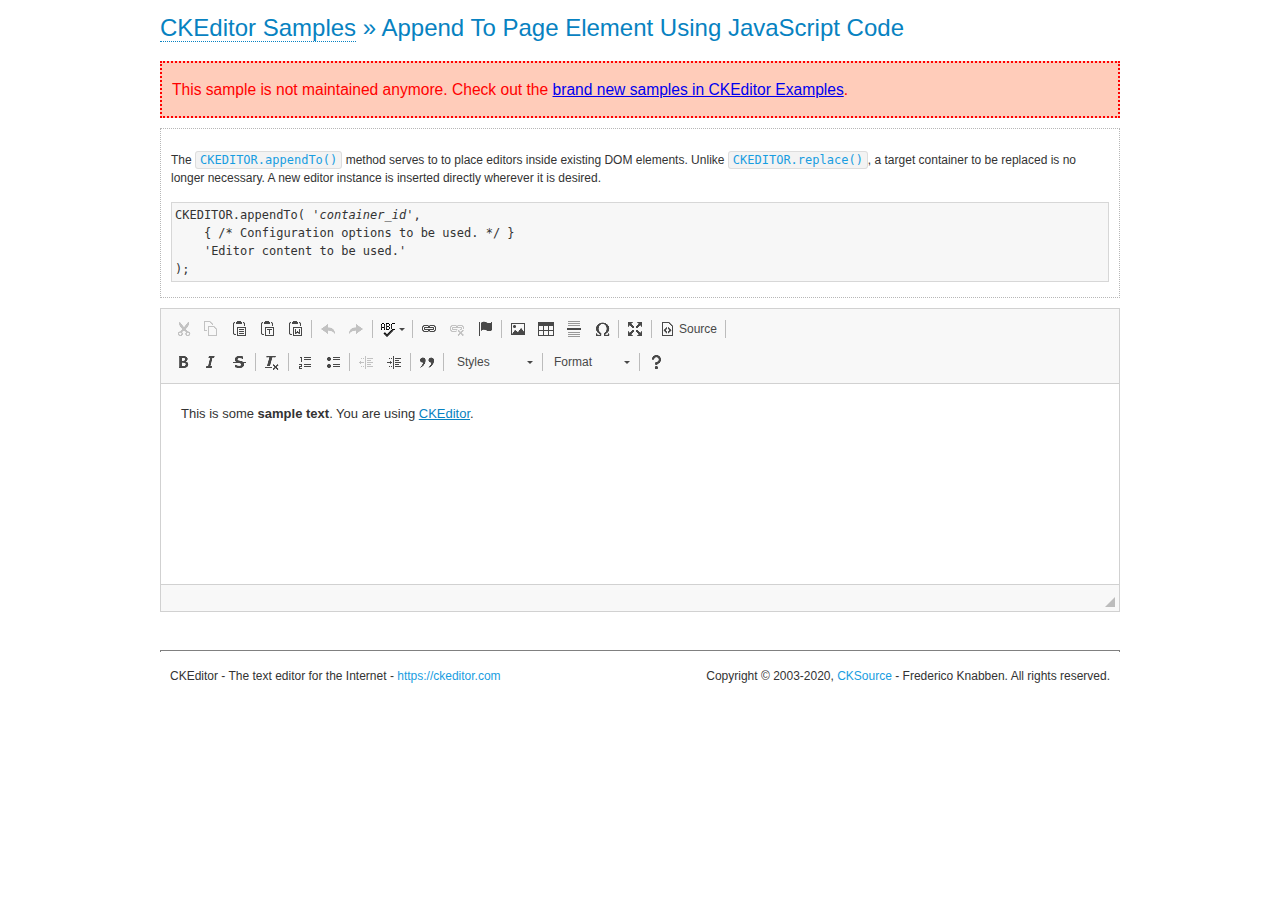
<file: UI/scripts/ckeditor/samples/old/appendto.html>
<!DOCTYPE html>
<!--
Copyright (c) 2003-2020, CKSource - Frederico Knabben. All rights reserved.
For licensing, see LICENSE.md or https://ckeditor.com/legal/ckeditor-oss-license
-->
<html lang="en">
<head>
	<meta charset="utf-8">
	<title>Append To Page Element Using JavaScript Code &mdash; CKEditor Sample</title>
	<script src="../../ckeditor.js"></script>
	<link rel="stylesheet" href="sample.css">
	<meta name="description" content="Try the latest sample of CKEditor 4 and learn more about customizing your WYSIWYG editor with endless possibilities.">
</head>
<body>
	<h1 class="samples">
		<a href="index.html">CKEditor Samples</a> &raquo; Append To Page Element Using JavaScript Code
	</h1>
	<div class="warning deprecated">
		This sample is not maintained anymore. Check out the <a href="https://ckeditor.com/docs/ckeditor4/latest/examples/index.html">brand new samples in CKEditor Examples</a>.
	</div>
	<div id="section1">
		<div class="description">
			<p>
				The <code><a class="samples" href="https://ckeditor.com/docs/ckeditor4/latest/api/CKEDITOR.html#method-appendTo">CKEDITOR.appendTo()</a></code> method serves to to place editors inside existing DOM elements. Unlike <code><a class="samples" href="https://ckeditor.com/docs/ckeditor4/latest/api/CKEDITOR.html#method-replace">CKEDITOR.replace()</a></code>,
				a target container to be replaced is no longer necessary. A new editor
				instance is inserted directly wherever it is desired.
			</p>
<pre class="samples">CKEDITOR.appendTo( '<em>container_id</em>',
	{ /* Configuration options to be used. */ }
	'Editor content to be used.'
);</pre>
		</div>
		<script>

			// This call can be placed at any point after the
			// DOM element to append CKEditor to or inside the <head><script>
			// in a window.onload event handler.

			// Append a CKEditor instance using the default configuration and the
			// provided content to the <div> element of ID "section1".
			CKEDITOR.appendTo( 'section1',
				null,
				'<p>This is some <strong>sample text</strong>. You are using <a href="https://ckeditor.com/">CKEditor</a>.</p>'
			);

		</script>
	</div>
	<br>
	<div id="footer">
		<hr>
		<p>
			CKEditor - The text editor for the Internet - <a class="samples" href="https://ckeditor.com/">https://ckeditor.com</a>
		</p>
		<p id="copy">
			Copyright &copy; 2003-2020, <a class="samples" href="https://cksource.com/">CKSource</a> - Frederico
			Knabben. All rights reserved.
		</p>
	</div>
</body>
</html>
</file>
<file: UI/style.css>
*{
    margin: 0;
    padding: 0;
    box-sizing: border-box;
}

a {
    text-decoration: none;
}

/* #header ul .active_link{
    color:crimson;
} */

.container{
    min-height: 100vh;
    width: 100%;
    display: flex;
    align-items: center;
    justify-content: center;
}

.brand h1 a{
    font-size: 2rem;
    color: white;
}
.brand h1 a{
    text-decoration: none;
}

.brand h1 a span{
    color: crimson;
}

/* header section */
#header {
    position: fixed;
    z-index: 1000;
    left: 0;
    top: 0;
    width: 100vw;
    height: auto;
    border-bottom: 3px solid cyan;
    margin-right: 40px;
}
#header .header{
    min-height: 8vh;
    background-color: rgba(31, 30, 30, 0.24);

}
#header .nav-bar{
    display: flex;
    align-items: center;
    justify-content: space-between;
    max-width: 1300px;
    width: 100%;
    height: 100%;
    padding: 0 10px;
}
#header .nav-list ul{
    list-style: none;
    position: absolute;
    background-color: rgb(31, 30, 30);
    width: 100vw;
    height: 80vh;
    right: 100%;
    top: 0;
    display: flex;
    justify-content: center;
    flex-direction: column;
    align-items: center;
    z-index: 1;
    overflow-x: hidden;
    transition: .5s ease right;

}
#header .nav-list ul.active{
right: 0;
}
#header .nav-list ul a{
text-decoration: none;
font-size: 2rem;
font-weight: 500;
padding: 12px;
display: block;
color: white;
}

#header .nav-list ul a.active_link{
    color: crimson;
    }

#header .nav-list ul a:hover{
    color: crimson;
}
#header .hamburger{
    height: 30px;
    width: 30px;
    display: inline-block;
    top: 3px;
    z-index: 100;
    border: 3px solid white;
    right: 30px;
    display: flex;
    justify-content: center;
    align-items: center;
    border-radius: 50%;
    position: relative;
    cursor: pointer;
}
#header .hamburger .bar{
    height: 2px;
    width: 21px;
    position: relative;
    background-color: white;
    z-index: -1;

}
#header .hamburger .bar::after,
#header .hamburger .bar::before{
    content: '';
    position: absolute;
    height: 100%;
    width: 100%;
    background-color: white;
    transition: .3s ease;
    transition-property: top bottom;
    
}
#header .hamburger .bar::after{
    top: 7px;
}
#header .hamburger .bar::before{
    bottom:7px
}

#header .hamburger.active .bar::after{
    top: 0;
}
#header .hamburger.active .bar::before{
    bottom:0
}

/* media query */
@media only screen and (min-width:1000px){
    #header .hamburger{
        display: none;
    }
    #header .nav-list ul{
        position: initial;
        display: block;
        height: auto;
        width: fit-content;
        background-color: transparent;
    }
    #header .nav-list ul li{
        display: inline-block;
    }
    #header .nav-list ul li a{
        font-size: 1.2rem;
    }
   .text{
       width: 100%;
    display: flex;
    justify-content: center;
    flex-direction: row;
    }
    .text .image{
        width: 100%;
        margin-bottom: -40px;
        margin-left: -150px;
        /* margin-top: -100px; */
    }
    .text .side{
        margin-top: 200px;
        width: 100%;
        margin-right: 20px;
        text-align: center;
    }
    #home .hero .text .side .cta{
        margin-top: 100px;
        margin-left: -400px;
    }
}

@media (max-width:375px){
    #home .text .side h1{
        
        font-size: 0.8rem;
        
    }
    #home .text .side .cta{
        height: 2rem;
        font-size: 0.8rem;
        
    }
    .brand h1 a{
        font-size: 1.1rem;
    }
    #header .hamburger .bar{
        
        width: 19px;

    }
}
@media (max-width:425px){
    #home .text .side h1{
        
        font-size: 1.5rem;
        
    }
}
/* end of media query */

/* end of header section */

/* home section */
#home{
    background-color: #3d3b3b;
    position: relative;
    display: flex;
    align-items: center;
    justify-content: center;
    flex-direction: column;
    transition: .5s ease;

}
#home .text .image img{
    top: 30px;
   margin-bottom: 40px;
    margin-left: 20%;
    width: 50%;
    align-items: center;
}
#home .text {
    width: 100%;
}
#home .text h1{
    display: block;
    margin-left: 7%;
    width: fit-content;
    font-size: 2rem;
    position: relative;
    width: fit-content;
    color: transparent;
    text-align: center;
    animation: text_reveal .5s ease forwards;
    animation-delay: 1s;
}
#home .text h1:nth-child(1){
    animation-delay :1s;
}
#home .text h1:nth-child(2){
    animation-delay :2s;
}
#home .text h1:nth-child(3){
    animation-delay :3s;
}
#home .text h1 span{
    position:absolute;
    top:0;
    left:0;
    height:100%;
    width:0;
    background-color: crimson;
    animation: text_reveal_box 1s ease;
    animation-delay: .5s;

}

#home .text h1:nth-child(1) span{
    animation-delay: .5s;
}
#home .text h1:nth-child(2) span{
    animation-delay: 1.5s;
}
#home .text h1:nth-child(3) span{
    animation-delay: 2.5s;
}
#home .text .cta{
    display: inline-block;
    padding: 10px 30px;
    color: white;
    background-color: transparent;
    border: 3px solid crimson;
    font-size: 20px;
    border-radius: 10px;
    margin-top: 50px;
    margin-bottom: 50px;
    margin-left: 7%;
    text-transform: uppercase;
    transition: .3s ease background-color;
}
#home .text .cta:hover {
background-color: crimson;
border: 3px solid white;
}

@keyframes text_reveal_box {
    50% {
        width:100%;
        left:0;
    }
    100% {
        width:0;
        left:0;
    }
}

@keyframes text_reveal {
    100% {
        color:white
    }
}
/* end of home section */
</file>
<file: UI/scripts/ckeditor/samples/css/samples.css>
/**
 * @license Copyright (c) 2003-2020, CKSource - Frederico Knabben. All rights reserved.
 * For licensing, see LICENSE.md or https://ckeditor.com/legal/ckeditor-oss-license
 */
@media (max-width: 900px) {
  .global-is-mobile-hidden {
    display: none !important;
  }
}
article,
aside,
details,
figcaption,
figure,
footer,
header,
hgroup,
main,
menu,
nav,
section {
  display: block;
}
body,
html {
  margin: 0;
  padding: 0;
  font: 16px / 1.8 Arial, 'Helvetica Neue', Helvetica, sans-serif;
  font-weight: 300;
  color: #575757;
}
.grid-width-10 {
  width: 10%;
}
.grid-width-20 {
  width: 20%;
}
.grid-width-30 {
  width: 30%;
}
.grid-width-40 {
  width: 40%;
}
.grid-width-50 {
  width: 50%;
}
.grid-width-60 {
  width: 60%;
}
.grid-width-70 {
  width: 70%;
}
.grid-width-80 {
  width: 80%;
}
.grid-width-90 {
  width: 90%;
}
.grid-width-100 {
  width: 100%;
}
@media (max-width: 900px) {
  .grid-width-10,
  .grid-width-20,
  .grid-width-30,
  .grid-width-40,
  .grid-width-50,
  .grid-width-60,
  .grid-width-70,
  .grid-width-80,
  .grid-width-90,
  .grid-width-100 {
    width: 100%;
  }
}
*[class*="grid-width"] {
  -webkit-box-sizing: border-box;
  -moz-box-sizing: border-box;
  box-sizing: border-box;
  padding-left: 4%;
  padding-right: 4%;
  float: left;
}
*[class*="grid-width"]:after,
.grid-container:after,
*[class*="grid-width"]:before,
.grid-container:before {
  content: '';
  display: block;
  overflow: hidden;
  visibility: hidden;
  font-size: 0;
  line-height: 0;
  width: 0;
  height: 0;
}
*[class*="grid-width"]:after,
.grid-container:after {
  clear: both;
}
.grid-container {
  -webkit-box-sizing: border-box;
  -moz-box-sizing: border-box;
  box-sizing: border-box;
  margin-left: auto;
  margin-right: auto;
}
.grid-container-nested *[class*="grid-width"]:first-child {
  padding-left: 0;
}
.grid-container-nested *[class*="grid-width"]:last-child {
  padding-right: 0;
}
@media (max-width: 900px) {
  .grid-container-nested *[class*="grid-width"]:first-child {
    padding-left: 4%;
  }
  .grid-container-nested *[class*="grid-width"]:last-child {
    padding-right: 4%;
  }
}
.header-a {
  min-height: 140px;
  overflow: hidden;
}
.header-a .header-a-logo {
  margin: 40px 0 0;
}
@media (max-width: 900px) {
  .header-a .header-a-logo {
    text-align: center;
  }
}
.header-a .header-a-logo img {
  border: transparent;
}
.navigation-a {
  height: 30px;
  background: #3D3D3D;
  position: absolute;
  left: 0;
  right: 0;
  top: 0;
  padding: 0;
  overflow: hidden;
}
@media (max-width: 900px) {
  .navigation-a {
    text-align: center;
  }
}
.navigation-a ul {
  list-style: none;
  margin: 0;
  overflow: hidden;
}
.navigation-a ul li,
.navigation-a ul li a {
  display: inline-block;
}
@media (max-width: 900px) {
  .navigation-a ul {
    width: auto;
    text-overflow: ellipsis;
    white-space: nowrap;
    display: inline-block;
    float: none;
  }
  .navigation-a ul:before,
  .navigation-a ul:after {
    display: none;
  }
}
.navigation-a ul.navigation-a-left {
  text-align: left;
}
@media (max-width: 900px) {
  .navigation-a ul.navigation-a-left {
    padding-right: 0;
  }
}
.navigation-a ul.navigation-a-right {
  text-align: right;
}
@media (max-width: 900px) {
  .navigation-a ul.navigation-a-right {
    padding-left: 23px;
  }
}
.navigation-a ul li + li {
  margin-left: 23px;
}
.navigation-a ul li a {
  font-size: 10px;
  font-size: 0.625rem;
  line-height: 18px;
  line-height: 1.13rem;
  line-height: 30px;
  float: left;
  color: #ddd;
  font-weight: bold;
  text-decoration: none;
  text-transform: uppercase;
}
.navigation-a ul li a:hover {
  cursor: pointer;
  color: #fff;
}
.icon-navigation-a-github:before,
.icon-navigation-a-github:after {
  background-image: url("[data-uri]");
}
.navigation-b {
  text-align: right;
  margin: 52px 0 0;
  overflow: visible;
}
@media (max-width: 900px) {
  .navigation-b {
    text-align: center;
    margin-top: 20px;
    padding: 0;
  }
}
.navigation-b ul {
  padding: 0;
  list-style: none;
  margin: 0;
  overflow: visible;
}
.navigation-b ul li,
.navigation-b ul li a {
  display: inline-block;
}
@media (max-width: 900px) {
  .navigation-b ul {
    display: table;
    width: 100%;
    padding-bottom: 1.5em;
  }
}
@media (max-width: 900px) {
  .navigation-b ul li {
    display: table-row;
  }
}
.navigation-b ul li + li {
  margin-left: 20px;
}
@media (max-width: 900px) {
  .navigation-b ul li + li {
    margin-left: 0;
  }
}
.navigation-b ul li a {
  -webkit-box-sizing: border-box;
  -moz-box-sizing: border-box;
  box-sizing: border-box;
  text-transform: uppercase;
  text-decoration: none;
  outline: none;
}
@media (max-width: 900px) {
  .navigation-b ul li a {
    width: 100%;
    -webkit-border-radius: 0;
    -webkit-background-clip: padding-box;
    -moz-border-radius: 0;
    -moz-background-clip: padding;
    border-radius: 0;
    background-clip: padding-box;
  }
}
.footer-a {
  font-size: 13px;
  font-size: 0.8125rem;
  line-height: 23.4px;
  line-height: 1.46rem;
  padding-top: 2.25em;
  padding-bottom: 2.25em;
  overflow: hidden;
  color: #8a8a8a;
}
.footer-a a {
  color: #0287D0;
  text-decoration: none;
  border-bottom: 1px dotted #0287D0;
}
.footer-a a:hover {
  color: #0277b7;
}
.footer-a p {
  margin: 0;
  display: inline-block;
  text-align: center;
}
.content {
  font-size: 14px;
  font-size: 0.875rem;
  line-height: 25.2px;
  line-height: 1.57rem;
  overflow: hidden;
  padding-top: 1.5em;
  padding-bottom: 1.5em;
}
.content p {
  margin: 0.75em 0;
}
.content ul,
.content ol,
.content pre,
.content blockquote,
.content textarea:not([class^="cke"]),
.content .cke {
  margin: 1.875em 0;
}
.content code,
.content kbd {
  -webkit-border-radius: 3px;
  -webkit-background-clip: padding-box;
  -moz-border-radius: 3px;
  -moz-background-clip: padding;
  border-radius: 3px;
  background-clip: padding-box;
  padding: 3px 4px;
}
.content pre,
.content code,
.content kbd,
.content blockquote {
  background: #f5f5f5;
}
.content blockquote,
.content pre {
  background: none;
  border-left: 4px solid #0287D0;
  padding: 1.5em 2.25em;
}
.content p a,
.content ul a,
.content ol a,
.content blockquote a,
.content h1 a,
.content h2 a,
.content h3 a,
.content h4 a,
.content h5 a {
  color: #0287D0;
  text-decoration: none;
  border-bottom: 1px dotted #0287D0;
}
.content p a:hover,
.content ul a:hover,
.content ol a:hover,
.content blockquote a:hover,
.content h1 a:hover,
.content h2 a:hover,
.content h3 a:hover,
.content h4 a:hover,
.content h5 a:hover {
  color: #0277b7;
}
.content h1,
.content h2,
.content h3,
.content h4,
.content h5 {
  color: #000;
  font-weight: 100;
}
.content h1 code,
.content h2 code,
.content h3 code,
.content h4 code,
.content h5 code,
.content h1 kbd,
.content h2 kbd,
.content h3 kbd,
.content h4 kbd,
.content h5 kbd {
  font-size: inherit;
}
.content h1 a.content-heading-anchor,
.content h2 a.content-heading-anchor,
.content h3 a.content-heading-anchor,
.content h4 a.content-heading-anchor,
.content h5 a.content-heading-anchor {
  font-weight: 100;
  vertical-align: middle;
  opacity: 0;
  border: 0;
}
.content h1:hover a.content-heading-anchor,
.content h2:hover a.content-heading-anchor,
.content h3:hover a.content-heading-anchor,
.content h4:hover a.content-heading-anchor,
.content h5:hover a.content-heading-anchor {
  opacity: 1;
}
.content h1:target a,
.content h2:target a,
.content h3:target a,
.content h4:target a,
.content h5:target a {
  -webkit-animation: targetLinkOpacity 0.5s linear alternate;
  -moz-animation: targetLinkOpacity 0.5s linear alternate;
  -o-animation: targetLinkOpacity 0.5s linear alternate;
  animation: targetLinkOpacity 0.5s linear alternate;
  opacity: 1;
}
.content input,
.content select,
.content textarea:not([class^="cke"]) {
  -webkit-border-radius: 3px;
  -webkit-background-clip: padding-box;
  -moz-border-radius: 3px;
  -moz-background-clip: padding;
  border-radius: 3px;
  background-clip: padding-box;
  -webkit-box-shadow: inset 0 1px 1px rgba(0, 0, 0, 0.08);
  -moz-box-shadow: inset 0 1px 1px rgba(0, 0, 0, 0.08);
  box-shadow: inset 0 1px 1px rgba(0, 0, 0, 0.08);
  font: inherit;
  color: inherit;
  border: 1px solid #D9D9D9;
  padding: .2em .5em;
}
.content input:focus,
.content select:focus,
.content textarea:not([class^="cke"]):focus {
  border-color: #66afe9;
  outline: 0;
  -webkit-box-shadow: inset 0 1px 1px rgba(0, 0, 0, 0.08), 0 0 8px #93c6ef;
  -moz-box-shadow: inset 0 1px 1px rgba(0, 0, 0, 0.08), 0 0 8px #93c6ef;
  box-shadow: inset 0 1px 1px rgba(0, 0, 0, 0.08), 0 0 8px #93c6ef;
}
.content abbr {
  border-bottom: 1px dotted #666;
  cursor: pointer;
}
.content blockquote {
  font-style: italic;
  font-family: Georgia, Times, "Times New Roman", serif;
  font-size: 16px;
  font-size: 1rem;
  line-height: 28.8px;
  line-height: 1.8rem;
}
.content em {
  font-style: italic;
}
.content h1 {
  font-size: 36px;
  font-size: 2.25rem;
  line-height: 64.8px;
  line-height: 4.05rem;
  margin: 1.125em 0 0;
}
.content h2 {
  font-size: 27.2px;
  font-size: 1.7rem;
  line-height: 48.96px;
  line-height: 3.06rem;
  margin: 0.9em 0 0;
}
.content h3 {
  font-size: 24px;
  font-size: 1.5rem;
  line-height: 43.2px;
  line-height: 2.7rem;
  font-weight: 500;
  margin: 0.75em 0 0;
}
.content h4 {
  font-size: 19.2px;
  font-size: 1.2rem;
  line-height: 34.56px;
  line-height: 2.16rem;
  font-weight: 500;
  margin: 0.75em 0 0;
}
.content h5 {
  font-size: 17.6px;
  font-size: 1.1rem;
  line-height: 31.68px;
  line-height: 1.98rem;
  font-weight: 500;
  margin: 0.75em 0 0;
}
.content hr {
  border: 0;
  border-top: 4px solid #D9D9D9;
  margin: 1.5em 0;
}
.content input[type="text"] {
  height: 1.8em;
  line-height: 1.8em;
}
.content input[type="button"] {
  -webkit-appearance: button;
  -moz-appearance: button;
  appearance: button;
}
.content kbd {
  font-size: 12px;
  font-size: 0.75rem;
  line-height: 21.6px;
  line-height: 1.35rem;
  font-family: Arial, 'Helvetica Neue', Helvetica, sans-serif;
  padding: 2px 6px;
  -webkit-box-shadow: 0 0 4px #fff inset, 0 2px 0 #D9D9D9;
  -moz-box-shadow: 0 0 4px #fff inset, 0 2px 0 #D9D9D9;
  box-shadow: 0 0 4px #fff inset, 0 2px 0 #D9D9D9;
}
.content p img {
  vertical-align: middle;
}
.content p pre {
  padding: 1.5em;
}
.content pre {
  padding: 0;
  border: 0;
  tab-size: 4;
  -o-tab-size: 4;
  -moz-tab-size: 4;
}
.content pre,
.content code {
  font-size: 11.89px;
  font-size: 0.743rem;
  line-height: 21.4px;
  line-height: 1.34rem;
  font-family: Consolas, Menlo, Monaco, Lucida Console, Liberation Mono, DejaVu Sans Mono, Bitstream Vera Sans Mono, Courier New, monospace, serif;
}
.content pre a,
.content code a {
  border: 0;
}
.content pre code {
  padding: 0.75em;
  display: block;
}
.content strong {
  color: #000;
}
.content ul ul,
.content ol ul,
.content ul ol,
.content ol ol {
  margin: 0.75em 0;
}
.content ul li,
.content ol li {
  font-size: 14px;
  font-size: 0.875rem;
  line-height: 30.24px;
  line-height: 1.89rem;
}
.content textarea:not([class^="cke"]) {
  width: 100%;
}
.content div.todo {
  border: 2px dotted #444;
  padding: 10px;
  margin: 60px 0 10px 0;
  /* Remove me some day */
}
.content div.todo:before {
  content: "TODO";
  font-weight: bold;
}
body a.button-a,
body button.button-a,
body input.button-a {
  -webkit-border-radius: 3px;
  -webkit-background-clip: padding-box;
  -moz-border-radius: 3px;
  -moz-background-clip: padding;
  border-radius: 3px;
  background-clip: padding-box;
  font-size: 14px;
  font-size: 0.875rem;
  line-height: 25.2px;
  line-height: 1.57rem;
  height: 36px;
  line-height: 36px;
  padding: 0 1.1em;
  font-weight: 700;
  color: #3e3e3e;
  white-space: nowrap;
  text-decoration: none;
  display: inline-block;
  cursor: pointer;
  border: 0;
  vertical-align: middle;
  margin: 1px 0;
  background: transparent;
}
body a.button-a.icon-pos-left,
body button.button-a.icon-pos-left,
body input.button-a.icon-pos-left {
  padding-left: .8em;
}
body a.button-a.icon-pos-right,
body button.button-a.icon-pos-right,
body input.button-a.icon-pos-right {
  padding-right: .8em;
}
body a.button-a.button-a-no-text,
body button.button-a.button-a-no-text,
body input.button-a.button-a-no-text {
  -webkit-border-radius: 100px;
  -webkit-background-clip: padding-box;
  -moz-border-radius: 100px;
  -moz-background-clip: padding;
  border-radius: 100px;
  background-clip: padding-box;
  width: 36px;
  padding: 0;
  text-indent: -999px;
  overflow: hidden;
  position: relative;
  text-align: center;
}
body a.button-a.button-a-no-text:before,
body button.button-a.button-a-no-text:before,
body input.button-a.button-a-no-text:before {
  position: absolute;
  left: 50%;
  top: 50%;
  margin: -9px 0 0 -9px;
}
@media (max-width: 900px) {
  body a.button-a.button-a-mobile-collapsed,
  body button.button-a.button-a-mobile-collapsed,
  body input.button-a.button-a-mobile-collapsed {
    -webkit-border-radius: 100px;
    -webkit-background-clip: padding-box;
    -moz-border-radius: 100px;
    -moz-background-clip: padding;
    border-radius: 100px;
    background-clip: padding-box;
    width: 36px;
    padding: 0;
    text-indent: -999px;
    overflow: hidden;
    position: relative;
    text-align: center;
  }
  body a.button-a.button-a-mobile-collapsed:before,
  body button.button-a.button-a-mobile-collapsed:before,
  body input.button-a.button-a-mobile-collapsed:before {
    position: absolute;
    left: 50%;
    top: 50%;
    margin: -9px 0 0 -9px;
  }
  body a.button-a.button-a-mobile-collapsed:before,
  body button.button-a.button-a-mobile-collapsed:before,
  body input.button-a.button-a-mobile-collapsed:before {
    position: absolute;
    left: 50%;
    top: 50%;
    margin: -9px 0 0 -9px;
  }
}
body a.button-a:active,
body button.button-a:active,
body input.button-a:active,
body a.button-a:hover,
body button.button-a:hover,
body input.button-a:hover {
  color: #fff;
  background: #0277b7;
}
body a.button-a:focus,
body button.button-a:focus,
body input.button-a:focus {
  border-color: #66afe9;
  outline: 0;
  -webkit-box-shadow: inset 0 1px 1px rgba(0, 0, 0, 0.075), 0 0 8px #93c6ef;
  -moz-box-shadow: inset 0 1px 1px rgba(0, 0, 0, 0.075), 0 0 8px #93c6ef;
  box-shadow: inset 0 1px 1px rgba(0, 0, 0, 0.075), 0 0 8px #93c6ef;
}
body a.button-a-soft,
body button.button-a-soft,
body input.button-a-soft {
  background: #e7e7e7;
}
body a.button-a-soft:active,
body button.button-a-soft:active,
body input.button-a-soft:active,
body a.button-a-soft:hover,
body button.button-a-soft:hover,
body input.button-a-soft:hover {
  color: #3e3e3e;
  background: #cecece;
}
body a.button-a-background,
body button.button-a-background,
body input.button-a-background,
body a.navigation-b ul li a:hover,
body button.navigation-b ul li a:hover,
body input.navigation-b ul li a:hover {
  color: #fff;
  background: #0287D0;
}
body a.button-a-background:active,
body button.button-a-background:active,
body input.button-a-background:active,
body a.button-a-background:hover,
body button.button-a-background:hover,
body input.button-a-background:hover,
body a.navigation-b ul li a:hover:active,
body button.navigation-b ul li a:hover:active,
body input.navigation-b ul li a:hover:active,
body a.navigation-b ul li a:hover:hover,
body button.navigation-b ul li a:hover:hover,
body input.navigation-b ul li a:hover:hover {
  color: #fff;
  background: #0277b7;
}
.balloon-a {
  font-size: 12px;
  font-size: 0.75rem;
  line-height: 21.6px;
  line-height: 1.35rem;
  -webkit-border-radius: 3px;
  -webkit-background-clip: padding-box;
  -moz-border-radius: 3px;
  -moz-background-clip: padding;
  border-radius: 3px;
  background-clip: padding-box;
  border-bottom: 3px solid #d4d4d4;
  background: #ebebeb;
  display: inline-block;
  white-space: nowrap;
  padding: .4em 1.2em .2em;
  font-weight: 700;
  position: relative;
  z-index: 1000;
  text-transform: none;
  color: #575757;
}
.balloon-a:hover {
  color: #575757;
}
.balloon-a:before {
  content: '';
  width: 0;
  height: 0;
  border-style: solid;
  position: absolute;
}
.balloon-a-ne:before,
.balloon-a-nw:before {
  top: -13px;
  border-width: 0 9px 15.6px 9px;
  border-color: transparent transparent #ebebeb transparent;
}
.balloon-a-se:before,
.balloon-a-sw:before {
  bottom: -13px;
  border-width: 15.6px 9px 0 9px;
  border-color: #ebebeb transparent transparent transparent;
}
.balloon-a-nw:before,
.balloon-a-sw:before {
  left: 20px;
}
.balloon-a-ne:before,
.balloon-a-se:before {
  right: 20px;
}
.icon-pos-left:before,
.icon-pos-right:after {
  content: '';
  display: inline-block;
  width: 18px;
  height: 18px;
  vertical-align: middle;
  background-repeat: no-repeat;
}
.icon-pos-left:before {
  margin-right: 10px;
}
.icon-pos-right:after {
  margin-left: 10px;
}
.icon-download:before,
.icon-download:after {
  background-image: url("[data-uri]");
}
.icon-question-mark:before,
.icon-question-mark:after {
  background-image: url("[data-uri]");
}
.icon-close:before,
.icon-close:after {
  background-image: url("[data-uri]");
}
.ie8 .switch > * {
  vertical-align: middle;
}
.ie8 .switch input[type="radio"] {
  margin: 0 0.25em;
  display: inline-block;
}
.ie8 .switch label {
  margin-left: 0 !important;
  margin-right: 0 !important;
}
.ie8 .switch label[data-for="1"] {
  float: left;
}
.ie8 .switch label[data-for="2"] {
  float: right;
}
.ie8 .switch .switch-inner {
  display: none;
}
.switch {
  font-size: 14px;
  font-size: 0.875rem;
  line-height: 25.2px;
  line-height: 1.57rem;
  font-weight: bold;
  background-color: #0287D0;
  overflow: hidden;
  display: inline-block;
  padding: 0.75em 0.25em;
  color: #fff;
  -webkit-border-radius: 3px;
  -webkit-background-clip: padding-box;
  -moz-border-radius: 3px;
  -moz-background-clip: padding;
  border-radius: 3px;
  background-clip: padding-box;
  position: relative;
}
.switch input[type="radio"] {
  display: none;
}
.switch label {
  position: relative;
  z-index: 2;
  float: left;
  cursor: pointer;
  padding: 0 0.75em;
}
.switch label:hover {
  text-decoration: underline;
}
.switch .switch-inner {
  float: left;
  background-color: #FFF;
  height: 1.5em;
  width: 4.125em;
  padding: 2px;
  margin: 0 0.25em;
  -webkit-border-radius: 5.5px;
  -webkit-background-clip: padding-box;
  -moz-border-radius: 5.5px;
  -moz-background-clip: padding;
  border-radius: 5.5px;
  background-clip: padding-box;
}
.switch .switch-inner .handler {
  overflow: hidden;
  position: relative;
  display: block;
  height: 1.5em;
  width: 1.5em;
  background: #027dc1;
  -webkit-border-radius: 4.5px;
  -webkit-background-clip: padding-box;
  -moz-border-radius: 4.5px;
  -moz-background-clip: padding;
  border-radius: 4.5px;
  background-clip: padding-box;
}
.switch .switch-inner .handler:before {
  content: '';
  display: block;
  position: absolute;
  top: 0;
  right: 0;
  bottom: 3px;
  left: 0;
  background-color: #0291df;
  -webkit-border-bottom-left-radius: 4.5px;
  -moz-border-radius-bottomleft: 4.5px;
  border-bottom-left-radius: 4.5px;
  -webkit-border-bottom-right-radius: 4.5px;
  -webkit-background-clip: padding-box;
  -moz-border-radius-bottomright: 4.5px;
  -moz-background-clip: padding;
  border-bottom-right-radius: 4.5px;
  background-clip: padding-box;
}
.switch:hover .switch-inner .handler:before {
  background: #029ef3;
}
.switch input[data-num="2"]:checked ~ .switch-inner > .handler {
  margin-left: auto;
}
.switch input[data-num="2"]:checked ~ label[data-for="1"] {
  padding-right: 5.125em;
  margin-right: -4.375em;
}
.switch input[data-num="1"]:checked ~ label[data-for="2"] {
  padding-left: 5.125em;
  margin-left: -4.375em;
}
.toggler {
  -webkit-user-select: none;
  -moz-user-select: none;
  -ms-user-select: none;
  user-select: none;
}
.toggler label {
  cursor: pointer;
}
.toggler [data-collapse] {
  display: inherit;
}
.toggler [data-expand] {
  display: none;
}
.toggler.collapsed [data-collapse] {
  display: none;
}
.toggler.collapsed [data-expand] {
  display: inherit;
}
.toggler-container {
  overflow: hidden;
}
.toggler-container.collapsed {
  height: 0;
}
.icon-toggler-expanded:before,
.icon-toggler-collapsed:before,
.icon-toggler-expanded:after,
.icon-toggler-collapsed:after {
  background-image: url("[data-uri]");
}
.icon-toggler-expanded.icon-light:before,
.icon-toggler-collapsed.icon-light:before,
.icon-toggler-expanded.icon-light:after,
.icon-toggler-collapsed.icon-light:after {
  background-image: url("[data-uri]");
}
.icon-toggler-expanded:before,
.icon-toggler-expanded:after {
  background-position: top left;
}
.icon-toggler-collapsed:before,
.icon-toggler-collapsed:after {
  background-position: bottom left;
}
.modal {
  padding: 20px;
  border-radius: 3px;
  background-color: white;
  max-width: 700px;
  -webkit-box-sizing: border-box;
  -moz-box-sizing: border-box;
  box-sizing: border-box;
  width: 80% !important;
  top: 50% !important;
  -webkit-transform: translate(-50%, -50%) !important;
  -moz-transform: translate(-50%, -50%) !important;
  -ms-transform: translate(-50%, -50%) !important;
  -o-transform: translate(-50%, -50%) !important;
  transform: translate(-50%, -50%) !important;
}
.modal-close {
  -webkit-border-radius: 100px;
  -webkit-background-clip: padding-box;
  -moz-border-radius: 100px;
  -moz-background-clip: padding;
  border-radius: 100px;
  background-clip: padding-box;
  cursor: pointer;
  height: 18px;
  width: 18px;
  position: absolute;
  top: 10px;
  right: 10px;
  font-size: 17px;
  text-align: center;
  line-height: 19px;
  background: #cccccc;
}
main .grid-container,
header .grid-container,
.navigation-a > div,
footer > div {
  max-width: 968px;
}
.header-a {
  margin-top: 30px;
}
.footer-a {
  border-top: 1px solid #D9D9D9;
}
.adjoined-top {
  background-color: #0287D0;
  color: #fff;
}
.adjoined-top .content h1,
.adjoined-top .content h2,
.adjoined-top .content h3,
.adjoined-top .content h4,
.adjoined-top .content h5 {
  color: #fff;
}
.adjoined-top .content p {
  font-size: 18px;
  font-size: 1.125rem;
  line-height: 32.4px;
  line-height: 2.02rem;
  font-weight: 100;
}
.adjoined-top .content p a {
  text-decoration: none;
  border-bottom: 1px dotted #fff;
  color: inherit;
}
.adjoined-top .content p a:hover {
  color: #e6e6e6;
}
.adjoined-top .content button {
  color: #fff;
}
.adjoined-top .content strong {
  color: #fff;
}
.adjoined-top .content code {
  font-size: inherit;
  color: #0287D0;
}
.adjoined-bottom {
  position: relative;
}
.adjoined-bottom:before {
  z-index: -1;
  content: '';
  background: #0287D0;
  position: absolute;
  top: 0;
  left: 0;
  right: 0;
  height: 50%;
}
main .grid-container,
header .grid-container,
.navigation-a > div,
footer > div {
  max-width: 1052px;
}
main .grid-container.freed-width {
  max-width: none;
}
.switch {
  background: #027dc1;
  float: right;
  overflow: visible;
}
.switch .balloon-a {
  position: absolute;
  top: -40px;
  right: 50%;
  margin-right: -15px;
  background: #FFEFC1;
  border-bottom-color: #DCDCA4;
}
.switch .balloon-a:before {
  border-color: #FFEFC1 transparent transparent transparent;
}
#toolbar .editors-container {
  overflow: hidden;
  height: 0;
  transition: height 200ms;
}
#toolbar .editors-container.active {
  height: auto;
}
#main #editor {
  background: #FFF;
  padding: 2% 4%;
  border: dashed 5px #0287D0;
}
#main .adjoined-top:before {
  height: 335px;
}
#toolbar .adjoined-top:before {
  height: 219px;
}
#toolbar .adjoined-top .grid-container-nested {
  height: 147px;
}
.content .grid-switch-magic {
  margin: 3.5em 0 0;
}
#info-box {
  padding-bottom: 0;
}
#info-box > div {
  width: 100%;
  text-align: right;
}
#info-box > div .toggler {
  padding-right: 0;
}
#info-box > div .toggler:hover {
  background: transparent;
  color: #000;
}
#info-box > div .toggler:hover > label {
  text-decoration: underline;
}
#info-box > div h2 {
  float: left;
  margin-top: 0;
}
#info-box > div#instructions-container {
  text-align: left;
}
#toolbarModifierWrapper {
  overflow: hidden;
  height: 0;
  opacity: 0;
  transition: height 200ms;
}
#toolbarModifierWrapper.active {
  height: auto;
  opacity: 1;
}
header {
  overflow: visible;
}
header div.grid-container {
  overflow: visible;
}
header .navigation-b {
  overflow: visible;
}
header .navigation-b ul {
  overflow: visible;
}
header .navigation-b a {
  position: relative;
}
header .balloon-a {
  position: absolute;
  top: 48px;
  left: 50%;
  margin-left: -35px;
}
@media (max-width: 1140px) {
  header .balloon-a {
    left: auto;
    margin-left: auto;
    right: 50%;
    margin-right: -35px;
  }
  header .balloon-a:before {
    left: auto;
    right: 22px;
  }
}
@media (max-width: 900px) {
  header .balloon-a {
    display: none;
  }
}
header .header-a-logo img {
  width: 160px;
  height: 60px;
}

#toolbar .cke_toolbar {
  pointer-events: none;
  -webkit-user-select: none;
  -moz-user-select: none;
  -ms-user-select: none;
  user-select: none;
  cursor: default;
}
.some-toolbar-active .cke_toolbar {
  zoom: 1;
  filter: alpha(opacity=50);
  -webkit-opacity: 0.5;
  -moz-opacity: 0.5;
  opacity: 0.5;
}
.cke_toolbar.active {
  position: relative;
  zoom: 1;
  filter: alpha(opacity=100);
  -webkit-opacity: 1;
  -moz-opacity: 1;
  opacity: 1;
}
.cke_toolbar.active:after {
  content: '';
  display: block;
  position: absolute;
  top: 0;
  right: 6px;
  bottom: 5px;
  left: 0;
  -webkit-border-radius: 5px;
  -webkit-background-clip: padding-box;
  -moz-border-radius: 5px;
  -moz-background-clip: padding;
  border-radius: 5px;
  background-clip: padding-box;
  -webkit-box-shadow: 0px 0px 15px 3px #fff4b0;
  -moz-box-shadow: 0px 0px 15px 3px #fff4b0;
  box-shadow: 0px 0px 15px 3px #fff4b0;
}
.cke_toolbar.active .cke_toolgroup {
  -webkit-box-shadow: none;
  -moz-box-shadow: none;
  box-shadow: none;
  border-color: #e3c300;
}
.cke_toolbar.active .cke_combo,
.cke_toolbar.active .cke_toolgroup {
  position: relative;
  z-index: 2;
}
.cke_toolbar.active .cke_combo_button {
  -webkit-box-shadow: none;
  -moz-box-shadow: none;
  box-shadow: none;
}
.unselectable {
  -webkit-user-select: none;
  -moz-user-select: none;
  -ms-user-select: none;
  user-select: none;
}
.toolbar {
  padding: 5px 0;
  margin-bottom: 2.4em;
  overflow: hidden;
  background: #fff;
}
.toolbar button.button-a.cke_button {
  cursor: pointer;
  display: inline-block;
  padding: 4px 6px;
  outline: 0;
  border: 1px solid #a6a6a6;
}
.toolbar button.button-a.hidden {
  display: none;
}
.toolbar button.button-a.left {
  float: left;
  margin-right: 8px;
}
.toolbar button.button-a.right {
  float: right;
  margin-left: 8px;
}
.toolbar button.button-a .highlight {
  color: #ffefc1;
}
.configContainer.hidden,
.toolbarModifier.hidden,
.toolbarModifier-hints.hidden {
  display: none;
}
.toolbarModifier :focus,
.toolbar button:focus,
.configContainer textarea.configCode:focus {
  outline: none;
}
div.toolbarModifier {
  padding: 0;
  overflow: hidden;
  width: 100%;
  position: relative;
  display: table;
  border-collapse: collapse;
}
div.toolbarModifier ::-moz-focus-inner {
  border: 0;
}
div.toolbarModifier .empty {
  display: none;
}
div.toolbarModifier.empty-visible .empty {
  display: table-row;
  zoom: 1;
  filter: alpha(opacity=60);
  -webkit-opacity: 0.6;
  -moz-opacity: 0.6;
  opacity: 0.6;
}
div.toolbarModifier .empty > p {
  line-height: 31px;
}
div.toolbarModifier > ul {
  padding: 0;
  margin: 0;
  border-top: 1px solid #ccc;
  width: 100%;
}
div.toolbarModifier > ul[data-type="table-header"] {
  display: table-header-group;
}
div.toolbarModifier > ul[data-type="table-body"] {
  display: table-row-group;
}
div.toolbarModifier > ul p {
  padding: 0;
  margin: 0;
}
div.toolbarModifier > ul > li {
  display: table-row;
}
div.toolbarModifier > ul > li[data-type="header"] {
  font-weight: bold;
  user-select: none;
  cursor: default;
}
div.toolbarModifier > ul > li[data-type="group"],
div.toolbarModifier > ul > li[data-type="separator"] {
  border-bottom: 1px solid #ccc;
}
div.toolbarModifier > ul > li[data-type="subgroup"] {
  border-top: 1px solid #eee;
}
div.toolbarModifier > ul > li[data-type="subgroup"]:first-child {
  border-top: none;
}
div.toolbarModifier > ul > li[data-type="group"].active,
div.toolbarModifier > ul > li[data-type="group"]:hover,
div.toolbarModifier > ul > li[data-type="separator"].active,
div.toolbarModifier > ul > li[data-type="separator"]:hover {
  overflow: hidden;
  z-index: 2;
}
div.toolbarModifier > ul > li[data-type="group"].active,
div.toolbarModifier > ul > li[data-type="separator"].active,
div.toolbarModifier > ul > li[data-type="group"].active:hover,
div.toolbarModifier > ul > li[data-type="separator"].active:hover {
  background: #f0fafb;
}
div.toolbarModifier > ul > li[data-type="group"]:hover,
div.toolbarModifier > ul > li[data-type="separator"]:hover {
  background: #fffbe3;
}
div.toolbarModifier > ul > li[data-type="separator"] {
  background: #f5f5f5;
}
div.toolbarModifier > ul > li[data-type="separator"]:after {
  content: '';
  width: 100%;
}
div.toolbarModifier > ul > li[data-type="separator"] > p {
  padding: 2px 5px;
}
div.toolbarModifier > ul > li > p,
div.toolbarModifier > ul > li > ul {
  display: table-cell;
  vertical-align: middle;
}
div.toolbarModifier > ul > li p {
  padding-left: 5px;
  min-width: 200px;
}
div.toolbarModifier > ul > li p span {
  white-space: nowrap;
  cursor: default;
}
div.toolbarModifier > ul > li p span button {
  font-size: 12.666px;
  margin-right: 5px;
  cursor: pointer;
  background: #fff;
  -webkit-border-radius: 5px;
  -webkit-background-clip: padding-box;
  -moz-border-radius: 5px;
  -moz-background-clip: padding;
  border-radius: 5px;
  background-clip: padding-box;
  border: 1px solid #bbb;
  padding: 0 7px;
  line-height: 12px;
  height: 20px;
}
div.toolbarModifier > ul > li p span button:not(.disabled):hover,
div.toolbarModifier > ul > li p span button:not(.disabled):focus {
  color: #fff;
  background-color: #454545;
  border-color: transparent;
}
div.toolbarModifier > ul > li p span button.move.disabled {
  cursor: default;
  zoom: 1;
  filter: alpha(opacity=20);
  -webkit-opacity: 0.2;
  -moz-opacity: 0.2;
  opacity: 0.2;
}
div.toolbarModifier > ul > li ul {
  border-collapse: collapse;
  padding: 0;
  width: 100%;
}
div.toolbarModifier > ul > li ul li {
  display: table-row;
  list-style-type: none;
  line-height: 1;
}
div.toolbarModifier > ul > li ul li[data-type="subgroup"] {
  border-top: 1px solid #ddd;
}
div.toolbarModifier > ul > li ul li[data-type="subgroup"]:first-child {
  border-top: 0;
}
div.toolbarModifier > ul > li ul li[data-type="subgroup"] [data-type="button"] {
  -webkit-border-radius: 3px;
  -webkit-background-clip: padding-box;
  -moz-border-radius: 3px;
  -moz-background-clip: padding;
  border-radius: 3px;
  background-clip: padding-box;
  padding: 0 2px;
}
div.toolbarModifier > ul > li ul li[data-type="subgroup"] [data-type="button"]:focus {
  background: rgba(0, 0, 0, 0.04);
}
div.toolbarModifier > ul > li ul li[data-type="subgroup"] [data-type="button"] input {
  vertical-align: middle;
}
div.toolbarModifier > ul > li ul li > p,
div.toolbarModifier > ul > li ul li > ul {
  display: table-cell;
  vertical-align: middle;
}
div.toolbarModifier > ul > li ul li ul {
  padding: 0;
}
div.toolbarModifier > ul > li ul li ul li {
  padding: 0;
  display: inline-block;
  cursor: pointer;
  margin: 2px 5px 2px 0;
}
div.toolbarModifier > ul > li ul li ul li .cke_combo_text {
  cursor: pointer;
  white-space: nowrap;
}
div.toolbarModifier > ul > li ul li ul li .cke_toolgroup,
div.toolbarModifier > ul > li ul li ul li .cke_combo_button {
  cursor: pointer;
  margin: 0;
  vertical-align: middle;
  border: 1px solid #ddd;
  font-size: 11.41px;
  font-size: 0.713rem;
  line-height: 20.54px;
  line-height: 1.28rem;
}
div.toolbarModifier > .codemirror-wrapper {
  overflow-y: auto;
}
div.toolbarModifier-hints {
  float: right;
  width: 350px;
  min-width: 150px;
  overflow-y: auto;
  margin-left: 1.5em;
}
div.toolbarModifier-hints h3 {
  font-size: 18.08px;
  font-size: 1.13rem;
  line-height: 32.54px;
  line-height: 2.03rem;
  padding: 0.36em 1.5em;
  background: #f5f5f5;
  border-bottom: 1px solid #ddd;
  margin-top: 0;
  margin-bottom: 1.2em;
}
div.toolbarModifier-hints dl {
  margin-bottom: 1.2em;
  overflow: hidden;
}
div.toolbarModifier-hints dl .list-header {
  font-weight: bold;
  border: 0;
  padding-bottom: 0.6em;
}
div.toolbarModifier-hints dl > p {
  text-align: center;
}
div.toolbarModifier-hints dl dt {
  float: left;
  width: 9em;
  clear: both;
  text-align: right;
  border-top: 1px solid #ddd;
  padding-left: 1.5em;
  padding-right: .1em;
  -webkit-box-sizing: border-box;
  -moz-box-sizing: border-box;
  box-sizing: border-box;
}
div.toolbarModifier-hints dl dt code {
  background: none;
  border: none;
  vertical-align: middle;
}
div.toolbarModifier-hints dl dd {
  margin-left: 10em;
  clear: right;
  padding-right: 1.5em;
}
div.toolbarModifier-hints dl dd code {
  line-height: 2.2em;
}
div.toolbarModifier-hints dl dd:after {
  content: '\00a0';
  display: block;
  clear: left;
  float: right;
  height: 0;
  width: 0;
}
.toolbarModifier-hints,
.configContainer textarea.configCode,
.CodeMirror {
  -webkit-border-radius: 3px;
  -webkit-background-clip: padding-box;
  -moz-border-radius: 3px;
  -moz-background-clip: padding;
  border-radius: 3px;
  background-clip: padding-box;
  border: 1px solid #ccc;
  font-size: 13.01px;
  font-size: 0.813rem;
  line-height: 23.42px;
  line-height: 1.46rem;
}
.configContainer textarea.configCode,
.CodeMirror pre,
.CodeMirror-linenumber {
  font-size: 13.01px;
  font-size: 0.813rem;
  line-height: 23.42px;
  line-height: 1.46rem;
  font-family: Consolas, Menlo, Monaco, Lucida Console, Liberation Mono, DejaVu Sans Mono, Bitstream Vera Sans Mono, Courier New, monospace, serif;
}
.CodeMirror pre {
  border: none;
  padding: 0;
  margin: 0;
}
.configContainer textarea.configCode {
  -webkit-box-sizing: border-box;
  -moz-box-sizing: border-box;
  box-sizing: border-box;
  color: #575757;
  padding: 10px;
  width: 100%;
  min-height: 500px;
  margin: 0;
  resize: none;
  outline: none;
  -moz-tab-size: 4;
  tab-size: 4;
  white-space: pre;
  word-wrap: normal;
  overflow: auto;
}
.CodeMirror-hints.toolbar-modifier {
  padding: 0;
  color: #575757;
  font-size: 14px;
  font-size: 0.875rem;
  line-height: 25.2px;
  line-height: 1.57rem;
  font-family: Consolas, Menlo, Monaco, Lucida Console, Liberation Mono, DejaVu Sans Mono, Bitstream Vera Sans Mono, Courier New, monospace, serif;
}
.CodeMirror-hints.toolbar-modifier .CodeMirror-hint-active {
  color: #575757;
  background: #f0fafb;
}
.CodeMirror-hints.toolbar-modifier > li:hover {
  background: #fffbe3;
}
/* Text modifier */
#toolbarModifierWrapper {
  margin-bottom: 1.2em;
}
#toolbarModifierWrapper .invalid .CodeMirror {
  background: #fff8f8;
  border-color: red;
}
#toolbarModifierWrapper .CodeMirror {
  height: auto;
  padding: 0 0.6em;
}
.staticContainer {
  position: fixed;
  top: 0;
  width: 100%;
  z-index: 10;
}
.staticContainer > .grid-container {
  max-width: 1052px;
}
.staticContainer > .grid-container .inner {
  background: #fff;
}
.staticContainer > .grid-container .inner .toolbar {
  margin-bottom: 0;
}
#help {
  position: relative;
  top: -15px;
  left: -5px;
}
#help-content {
  display: none;
}
/*# sourceMappingURL=[data-uri] */
</file>
<file: UI/scripts/ckeditor/samples/toolbarconfigurator/lib/codemirror/neo.css>
/* neo theme for codemirror */

/* Color scheme */

.cm-s-neo.CodeMirror {
  background-color:#ffffff;
  color:#2e383c;
  line-height:1.4375;
}
.cm-s-neo .cm-comment {color:#75787b}
.cm-s-neo .cm-keyword, .cm-s-neo .cm-property {color:#1d75b3}
.cm-s-neo .cm-atom,.cm-s-neo .cm-number {color:#75438a}
.cm-s-neo .cm-node,.cm-s-neo .cm-tag {color:#9c3328}
.cm-s-neo .cm-string {color:#b35e14}
.cm-s-neo .cm-variable,.cm-s-neo .cm-qualifier {color:#047d65}


/* Editor styling */

.cm-s-neo pre {
  padding:0;
}

.cm-s-neo .CodeMirror-gutters {
  border:none;
  border-right:10px solid transparent;
  background-color:transparent;
}

.cm-s-neo .CodeMirror-linenumber {
  padding:0;
  color:#e0e2e5;
}

.cm-s-neo .CodeMirror-guttermarker { color: #1d75b3; }
.cm-s-neo .CodeMirror-guttermarker-subtle { color: #e0e2e5; }
</file>
<file: UI/scripts/ckeditor/samples/old/sample.css>
/*
Copyright (c) 2003-2020, CKSource - Frederico Knabben. All rights reserved.
For licensing, see LICENSE.md or https://ckeditor.com/legal/ckeditor-oss-license
*/

html, body, h1, h2, h3, h4, h5, h6, div, span, blockquote, p, address, form, fieldset, img, ul, ol, dl, dt, dd, li, hr, table, td, th, strong, em, sup, sub, dfn, ins, del, q, cite, var, samp, code, kbd, tt, pre
{
	line-height: 1.5;
}

body
{
	padding: 10px 30px;
}

input, textarea, select, option, optgroup, button, td, th
{
	font-size: 100%;
}

pre
{
	-moz-tab-size: 4;
	tab-size: 4;
}

pre, code, kbd, samp, tt
{
	font-family: monospace,monospace;
	font-size: 1em;
}

body {
	width: 960px;
	margin: 0 auto;
}

code
{
	background: #f3f3f3;
	border: 1px solid #ddd;
	padding: 1px 4px;
	border-radius: 3px;
}

abbr
{
	border-bottom: 1px dotted #555;
	cursor: pointer;
}

.new, .beta
{
	text-transform: uppercase;
	font-size: 10px;
	font-weight: bold;
	padding: 1px 4px;
	margin: 0 0 0 5px;
	color: #fff;
	float: right;
	border-radius: 3px;
}

.new
{
	background: #FF7E00;
	border: 1px solid #DA8028;
	text-shadow: 0 1px 0 #C97626;

	box-shadow: 0 2px 3px 0 #FFA54E inset;
}

.beta
{
	background: #18C0DF;
	border: 1px solid #19AAD8;
	text-shadow: 0 1px 0 #048CAD;
	font-style: italic;

	box-shadow: 0 2px 3px 0 #50D4FD inset;
}

h1.samples
{
	color: #0782C1;
	font-size: 200%;
	font-weight: normal;
	margin: 0;
	padding: 0;
}

h1.samples a
{
	color: #0782C1;
	text-decoration: none;
	border-bottom: 1px dotted #0782C1;
}

.samples a:hover
{
	border-bottom: 1px dotted #0782C1;
}

h2.samples
{
	color: #000000;
	font-size: 130%;
	margin: 15px 0 0 0;
	padding: 0;
}

p, blockquote, address, form, pre, dl, h1.samples, h2.samples
{
	margin-bottom: 15px;
}

ul.samples
{
	margin-bottom: 15px;
}

.clear
{
	clear: both;
}

fieldset
{
	margin: 0;
	padding: 10px;
}

body, input, textarea
{
	color: #333333;
	font-family: Arial, Helvetica, sans-serif;
}

body
{
	font-size: 75%;
}

a.samples
{
	color: #189DE1;
	text-decoration: none;
}

form
{
	margin: 0;
	padding: 0;
}

pre.samples
{
	background-color: #F7F7F7;
	border: 1px solid #D7D7D7;
	overflow: auto;
	padding: 0.25em;
	white-space: pre-wrap; /* CSS 2.1 */
	word-wrap: break-word; /* IE7 */
}

#footer
{
	clear: both;
	padding-top: 10px;
}

#footer hr
{
	margin: 10px 0 15px 0;
	height: 1px;
	border: solid 1px gray;
	border-bottom: none;
}

#footer p
{
	margin: 0 10px 10px 10px;
	float: left;
}

#footer #copy
{
	float: right;
}

#outputSample
{
	width: 100%;
	table-layout: fixed;
}

#outputSample thead th
{
	color: #dddddd;
	background-color: #999999;
	padding: 4px;
	white-space: nowrap;
}

#outputSample tbody th
{
	vertical-align: top;
	text-align: left;
}

#outputSample pre
{
	margin: 0;
	padding: 0;
}

.description
{
	border: 1px dotted #B7B7B7;
	margin-bottom: 10px;
	padding: 10px 10px 0;
	overflow: hidden;
}

label
{
	display: block;
	margin-bottom: 6px;
}

/**
 *	CKEditor editables are automatically set with the "cke_editable" class
 *	plus cke_editable_(inline|themed) depending on the editor type.
 */

/* Style a bit the inline editables. */
.cke_editable.cke_editable_inline
{
	cursor: pointer;
}

/* Once an editable element gets focused, the "cke_focus" class is
   added to it, so we can style it differently. */
.cke_editable.cke_editable_inline.cke_focus
{
	box-shadow: inset 0px 0px 20px 3px #ddd, inset 0 0 1px #000;
	outline: none;
	background: #eee;
	cursor: text;
}

/* Avoid pre-formatted overflows inline editable. */
.cke_editable_inline pre
{
	white-space: pre-wrap;
	word-wrap: break-word;
}

/**
 *	Samples index styles.
 */

.twoColumns,
.twoColumnsLeft,
.twoColumnsRight
{
	overflow: hidden;
}

.twoColumnsLeft,
.twoColumnsRight
{
	width: 45%;
}

.twoColumnsLeft
{
	float: left;
}

.twoColumnsRight
{
	float: right;
}

dl.samples
{
	padding: 0 0 0 40px;
}
dl.samples > dt
{
	display: list-item;
	list-style-type: disc;
	list-style-position: outside;
	margin: 0 0 3px;
}
dl.samples > dd
{
	margin: 0 0 3px;
}
.warning
{
	color: #ff0000;
	background-color: #FFCCBA;
	border: 2px dotted #ff0000;
	padding: 15px 10px;
	margin: 10px 0;
}

.warning.deprecated {
	font-size: 1.3em;
}

/* Used on inline samples */

blockquote
{
	font-style: italic;
	font-family: Georgia, Times, "Times New Roman", serif;
	padding: 2px 0;
	border-style: solid;
	border-color: #ccc;
	border-width: 0;
}

.cke_contents_ltr blockquote
{
	padding-left: 20px;
	padding-right: 8px;
	border-left-width: 5px;
}

.cke_contents_rtl blockquote
{
	padding-left: 8px;
	padding-right: 20px;
	border-right-width: 5px;
}

img.right {
	border: 1px solid #ccc;
	float: right;
	margin-left: 15px;
	padding: 5px;
}

img.left {
	border: 1px solid #ccc;
	float: left;
	margin-right: 15px;
	padding: 5px;
}

.marker
{
	background-color: Yellow;
}
</file>
<file: UI/scripts/ckeditor/samples/toolbarconfigurator/lib/codemirror/codemirror.css>
/* BASICS */

.CodeMirror {
  /* Set height, width, borders, and global font properties here */
  font-family: monospace;
  height: 300px;
  color: black;
}

/* PADDING */

.CodeMirror-lines {
  padding: 4px 0; /* Vertical padding around content */
}
.CodeMirror pre {
  padding: 0 4px; /* Horizontal padding of content */
}

.CodeMirror-scrollbar-filler, .CodeMirror-gutter-filler {
  background-color: white; /* The little square between H and V scrollbars */
}

/* GUTTER */

.CodeMirror-gutters {
  border-right: 1px solid #ddd;
  background-color: #f7f7f7;
  white-space: nowrap;
}
.CodeMirror-linenumbers {}
.CodeMirror-linenumber {
  padding: 0 3px 0 5px;
  min-width: 20px;
  text-align: right;
  color: #999;
  white-space: nowrap;
}

.CodeMirror-guttermarker { color: black; }
.CodeMirror-guttermarker-subtle { color: #999; }

/* CURSOR */

.CodeMirror div.CodeMirror-cursor {
  border-left: 1px solid black;
}
/* Shown when moving in bi-directional text */
.CodeMirror div.CodeMirror-secondarycursor {
  border-left: 1px solid silver;
}
.CodeMirror.cm-fat-cursor div.CodeMirror-cursor {
  width: auto;
  border: 0;
  background: #7e7;
}
.CodeMirror.cm-fat-cursor div.CodeMirror-cursors {
  z-index: 1;
}

.cm-animate-fat-cursor {
  width: auto;
  border: 0;
  -webkit-animation: blink 1.06s steps(1) infinite;
  -moz-animation: blink 1.06s steps(1) infinite;
  animation: blink 1.06s steps(1) infinite;
}
@-moz-keyframes blink {
  0% { background: #7e7; }
  50% { background: none; }
  100% { background: #7e7; }
}
@-webkit-keyframes blink {
  0% { background: #7e7; }
  50% { background: none; }
  100% { background: #7e7; }
}
@keyframes blink {
  0% { background: #7e7; }
  50% { background: none; }
  100% { background: #7e7; }
}

/* Can style cursor different in overwrite (non-insert) mode */
div.CodeMirror-overwrite div.CodeMirror-cursor {}

.cm-tab { display: inline-block; text-decoration: inherit; }

.CodeMirror-ruler {
  border-left: 1px solid #ccc;
  position: absolute;
}

/* DEFAULT THEME */

.cm-s-default .cm-keyword {color: #708;}
.cm-s-default .cm-atom {color: #219;}
.cm-s-default .cm-number {color: #164;}
.cm-s-default .cm-def {color: #00f;}
.cm-s-default .cm-variable,
.cm-s-default .cm-punctuation,
.cm-s-default .cm-property,
.cm-s-default .cm-operator {}
.cm-s-default .cm-variable-2 {color: #05a;}
.cm-s-default .cm-variable-3 {color: #085;}
.cm-s-default .cm-comment {color: #a50;}
.cm-s-default .cm-string {color: #a11;}
.cm-s-default .cm-string-2 {color: #f50;}
.cm-s-default .cm-meta {color: #555;}
.cm-s-default .cm-qualifier {color: #555;}
.cm-s-default .cm-builtin {color: #30a;}
.cm-s-default .cm-bracket {color: #997;}
.cm-s-default .cm-tag {color: #170;}
.cm-s-default .cm-attribute {color: #00c;}
.cm-s-default .cm-header {color: blue;}
.cm-s-default .cm-quote {color: #090;}
.cm-s-default .cm-hr {color: #999;}
.cm-s-default .cm-link {color: #00c;}

.cm-negative {color: #d44;}
.cm-positive {color: #292;}
.cm-header, .cm-strong {font-weight: bold;}
.cm-em {font-style: italic;}
.cm-link {text-decoration: underline;}
.cm-strikethrough {text-decoration: line-through;}

.cm-s-default .cm-error {color: #f00;}
.cm-invalidchar {color: #f00;}

.CodeMirror-composing { border-bottom: 2px solid; }

/* Default styles for common addons */

div.CodeMirror span.CodeMirror-matchingbracket {color: #0f0;}
div.CodeMirror span.CodeMirror-nonmatchingbracket {color: #f22;}
.CodeMirror-matchingtag { background: rgba(255, 150, 0, .3); }
.CodeMirror-activeline-background {background: #e8f2ff;}

/* STOP */

/* The rest of this file contains styles related to the mechanics of
   the editor. You probably shouldn't touch them. */

.CodeMirror {
  position: relative;
  overflow: hidden;
  background: white;
}

.CodeMirror-scroll {
  overflow: scroll !important; /* Things will break if this is overridden */
  /* 30px is the magic margin used to hide the element's real scrollbars */
  /* See overflow: hidden in .CodeMirror */
  margin-bottom: -30px; margin-right: -30px;
  padding-bottom: 30px;
  height: 100%;
  outline: none; /* Prevent dragging from highlighting the element */
  position: relative;
}
.CodeMirror-sizer {
  position: relative;
  border-right: 30px solid transparent;
}

/* The fake, visible scrollbars. Used to force redraw during scrolling
   before actuall scrolling happens, thus preventing shaking and
   flickering artifacts. */
.CodeMirror-vscrollbar, .CodeMirror-hscrollbar, .CodeMirror-scrollbar-filler, .CodeMirror-gutter-filler {
  position: absolute;
  z-index: 6;
  display: none;
}
.CodeMirror-vscrollbar {
  right: 0; top: 0;
  overflow-x: hidden;
  overflow-y: scroll;
}
.CodeMirror-hscrollbar {
  bottom: 0; left: 0;
  overflow-y: hidden;
  overflow-x: scroll;
}
.CodeMirror-scrollbar-filler {
  right: 0; bottom: 0;
}
.CodeMirror-gutter-filler {
  left: 0; bottom: 0;
}

.CodeMirror-gutters {
  position: absolute; left: 0; top: 0;
  z-index: 3;
}
.CodeMirror-gutter {
  white-space: normal;
  height: 100%;
  display: inline-block;
  margin-bottom: -30px;
  /* Hack to make IE7 behave */
  *zoom:1;
  *display:inline;
}
.CodeMirror-gutter-wrapper {
  position: absolute;
  z-index: 4;
  height: 100%;
}
.CodeMirror-gutter-elt {
  position: absolute;
  cursor: default;
  z-index: 4;
}
.CodeMirror-gutter-wrapper {
  -webkit-user-select: none;
  -moz-user-select: none;
  user-select: none;
}

.CodeMirror-lines {
  cursor: text;
  min-height: 1px; /* prevents collapsing before first draw */
}
.CodeMirror pre {
  /* Reset some styles that the rest of the page might have set */
  -moz-border-radius: 0; -webkit-border-radius: 0; border-radius: 0;
  border-width: 0;
  background: transparent;
  font-family: inherit;
  font-size: inherit;
  margin: 0;
  white-space: pre;
  word-wrap: normal;
  line-height: inherit;
  color: inherit;
  z-index: 2;
  position: relative;
  overflow: visible;
  -webkit-tap-highlight-color: transparent;
}
.CodeMirror-wrap pre {
  word-wrap: break-word;
  white-space: pre-wrap;
  word-break: normal;
}

.CodeMirror-linebackground {
  position: absolute;
  left: 0; right: 0; top: 0; bottom: 0;
  z-index: 0;
}

.CodeMirror-linewidget {
  position: relative;
  z-index: 2;
  overflow: auto;
}

.CodeMirror-widget {}

.CodeMirror-code {
  outline: none;
}

/* Force content-box sizing for the elements where we expect it */
.CodeMirror-scroll,
.CodeMirror-sizer,
.CodeMirror-gutter,
.CodeMirror-gutters,
.CodeMirror-linenumber {
  -moz-box-sizing: content-box;
  box-sizing: content-box;
}

.CodeMirror-measure {
  position: absolute;
  width: 100%;
  height: 0;
  overflow: hidden;
  visibility: hidden;
}
.CodeMirror-measure pre { position: static; }

.CodeMirror div.CodeMirror-cursor {
  position: absolute;
  border-right: none;
  width: 0;
}

div.CodeMirror-cursors {
  visibility: hidden;
  position: relative;
  z-index: 3;
}
.CodeMirror-focused div.CodeMirror-cursors {
  visibility: visible;
}

.CodeMirror-selected { background: #d9d9d9; }
.CodeMirror-focused .CodeMirror-selected { background: #d7d4f0; }
.CodeMirror-crosshair { cursor: crosshair; }
.CodeMirror ::selection { background: #d7d4f0; }
.CodeMirror ::-moz-selection { background: #d7d4f0; }

.cm-searching {
  background: #ffa;
  background: rgba(255, 255, 0, .4);
}

/* IE7 hack to prevent it from returning funny offsetTops on the spans */
.CodeMirror span { *vertical-align: text-bottom; }

/* Used to force a border model for a node */
.cm-force-border { padding-right: .1px; }

@media print {
  /* Hide the cursor when printing */
  .CodeMirror div.CodeMirror-cursors {
    visibility: hidden;
  }
}

/* See issue #2901 */
.cm-tab-wrap-hack:after { content: ''; }

/* Help users use markselection to safely style text background */
span.CodeMirror-selectedtext { background: none; }
</file>
<file: UI/scripts/ckeditor/samples/toolbarconfigurator/lib/codemirror/show-hint.css>
.CodeMirror-hints {
  position: absolute;
  z-index: 10;
  overflow: hidden;
  list-style: none;

  margin: 0;
  padding: 2px;

  -webkit-box-shadow: 2px 3px 5px rgba(0,0,0,.2);
  -moz-box-shadow: 2px 3px 5px rgba(0,0,0,.2);
  box-shadow: 2px 3px 5px rgba(0,0,0,.2);
  border-radius: 3px;
  border: 1px solid silver;

  background: white;
  font-size: 90%;
  font-family: monospace;

  max-height: 20em;
  overflow-y: auto;
}

.CodeMirror-hint {
  margin: 0;
  padding: 0 4px;
  border-radius: 2px;
  max-width: 19em;
  overflow: hidden;
  white-space: pre;
  color: black;
  cursor: pointer;
}

li.CodeMirror-hint-active {
  background: #08f;
  color: white;
}
</file>
<file: UI/scripts/ckeditor/samples/toolbarconfigurator/css/fontello.css>
@font-face {
  font-family: 'fontello';
  src: url('../font/fontello.eot?89024372');
  src: url('../font/fontello.eot?89024372#iefix') format('embedded-opentype'),
       url('../font/fontello.woff?89024372') format('woff'),
       url('../font/fontello.ttf?89024372') format('truetype'),
       url('../font/fontello.svg?89024372#fontello') format('svg');
  font-weight: normal;
  font-style: normal;
}
/* Chrome hack: SVG is rendered more smooth in Windozze. 100% magic, uncomment if you need it. */
/* Note, that will break hinting! In other OS-es font will be not as sharp as it could be */
/*
@media screen and (-webkit-min-device-pixel-ratio:0) {
  @font-face {
    font-family: 'fontello';
    src: url('../font/fontello.svg?89024372#fontello') format('svg');
  }
}
*/

 [class^="icon-"]:before, [class*=" icon-"]:before {
  font-family: "fontello";
  font-style: normal;
  font-weight: normal;
  speak: none;

  display: inline-block;
  text-decoration: inherit;
  width: 1em;
  margin-right: .2em;
  text-align: center;
  /* opacity: .8; */

  /* For safety - reset parent styles, that can break glyph codes*/
  font-variant: normal;
  text-transform: none;

  /* fix buttons height, for twitter bootstrap */
  line-height: 1em;

  /* Animation center compensation - margins should be symmetric */
  /* remove if not needed */
  margin-left: .2em;

  /* you can be more comfortable with increased icons size */
  /* font-size: 120%; */

  /* Uncomment for 3D effect */
  /* text-shadow: 1px 1px 1px rgba(127, 127, 127, 0.3); */
}

.icon-trash:before { content: '\e802'; } /* '' */
.icon-down-big:before { content: '\e800'; } /* '' */
.icon-up-big:before { content: '\e801'; } /* '' */
</file>
